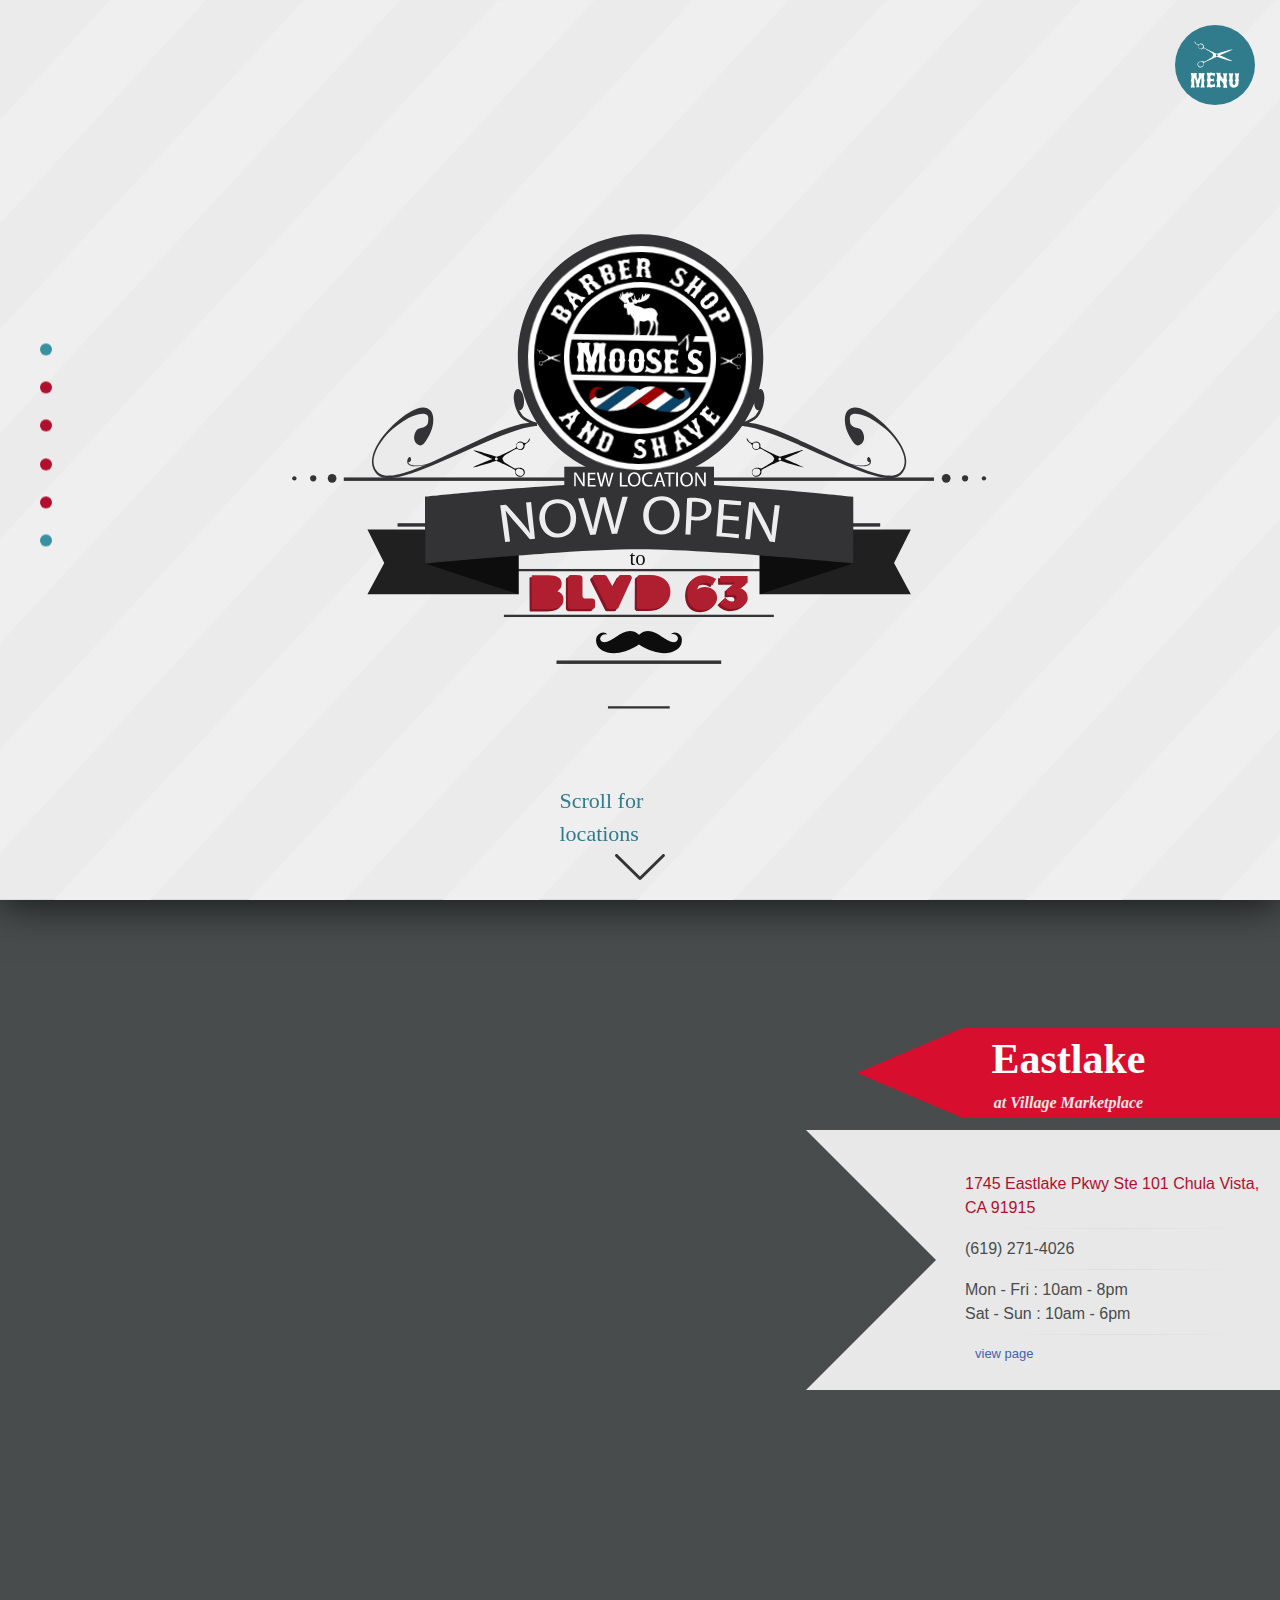
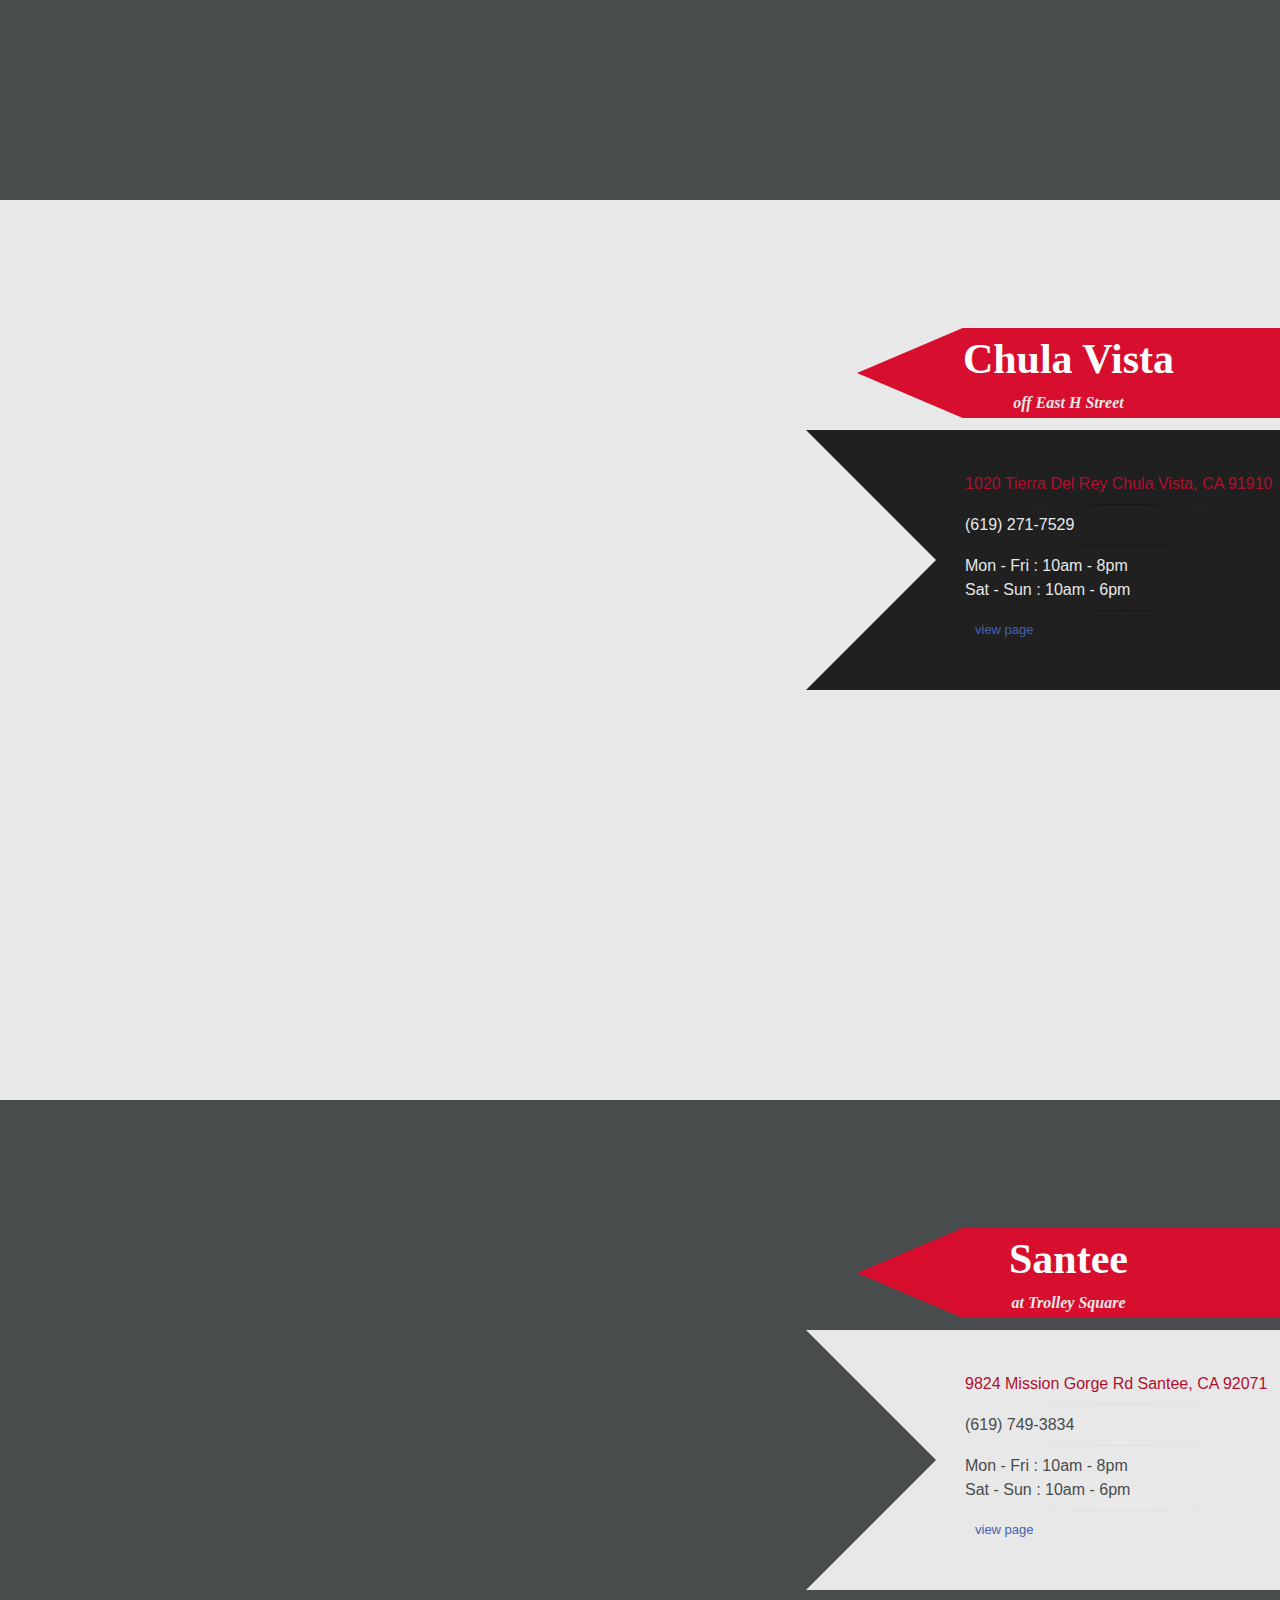
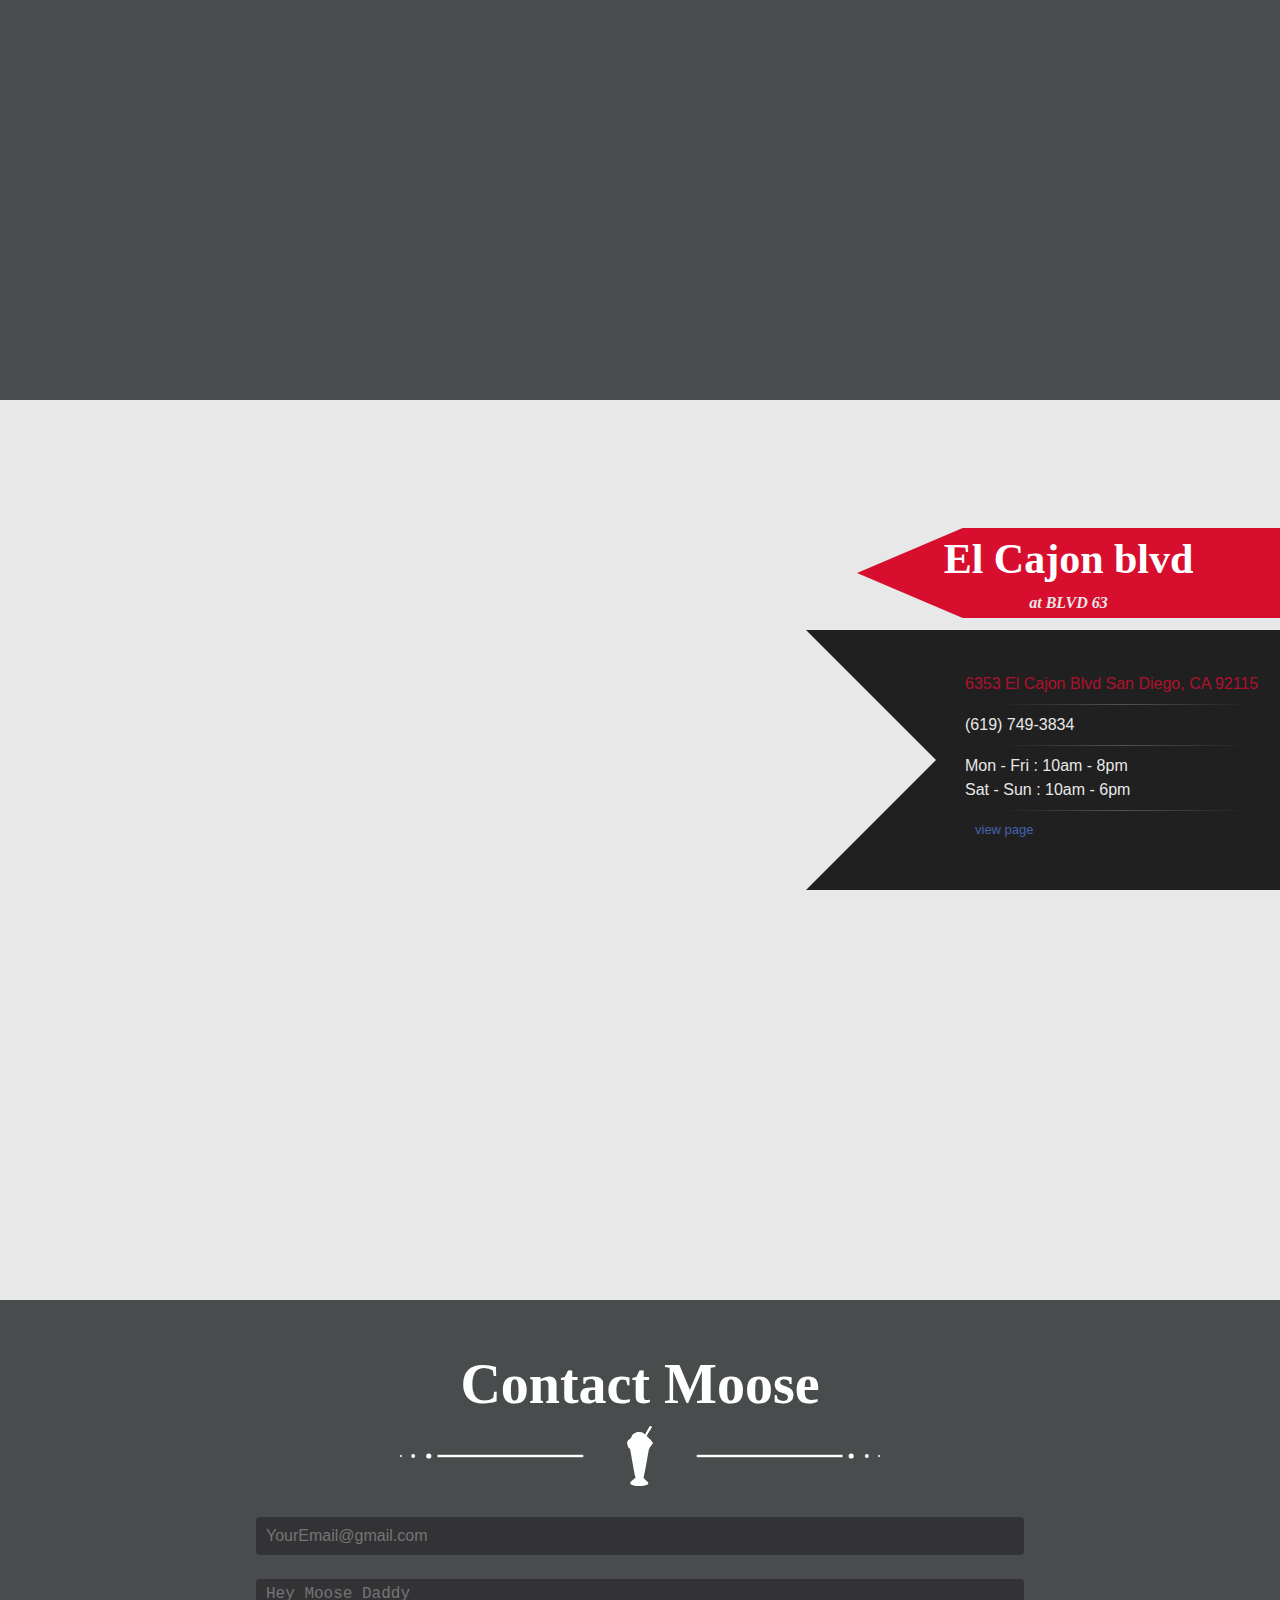
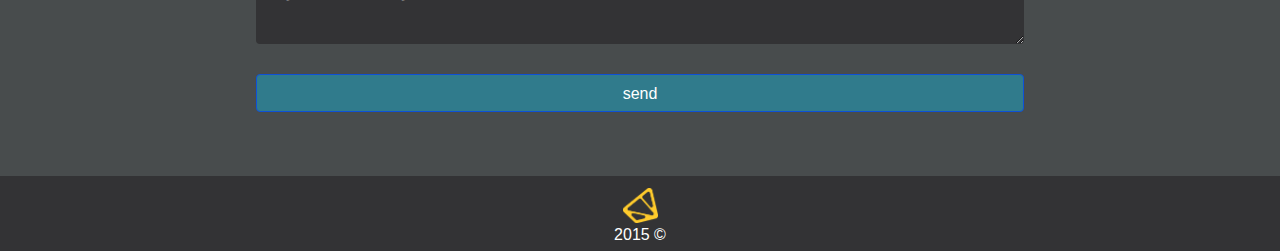
<file: index.html>
<!DOCTYPE html>

<html class="no-js" lang="en">
<head>
  <!-- title and meta -->
  <meta charset="utf-8">
  <meta content="width=device-width,initial-scale=1.0" name="viewport">
  <meta content="description" name="Moose's Barber Shop">

  <title>Moose's Barber Shop</title>
  <meta name="description" content="Moose's Barber Shop, it's not just a haircut it's a tradition">
  <link rel="icon" type="image/x-icon" href="img/favicon.png" />

  <!-- css -->
  <link rel="stylesheet" href="css/desktop.css" media="(min-width: 70em)">
  <link rel="stylesheet" href="css/base.css">
  <link rel="stylesheet" href="css/parallax.css">
  <link rel="stylesheet" href="css/custom.css">
  <link rel="stylesheet" href="css/skeleton.css">

  <!-- mod -->
  <link rel="stylesheet" href="mod/side-nav/css/style.css" media="(min-width: 70em)">
  <link rel="stylesheet" href="css/mobile.css" media="(max-width: 70em)">
  <link rel="stylesheet" href="css/tablet.css" media="(min-width: 51.25em)">
  <link href='http://fonts.googleapis.com/css?family=Lobster' rel='stylesheet' type='text/css'>

  <!-- js -->
  <script src="js/modernizr.js"></script>
</head>

<body>

 <!-- FACEBOOK API CALL -->
  <div id="fb-root"></div>
  <script>(function(d, s, id) {
    var js, fjs = d.getElementsByTagName(s)[0];
    if (d.getElementById(id)) return;
    js = d.createElement(s); js.id = id;
    js.src = "//connect.facebook.net/en_US/sdk.js#xfbml=1&version=v2.3";
    fjs.parentNode.insertBefore(js, fjs);
  }(document, 'script', 'facebook-jssdk'));
  </script>

      <!-- +++++++++++++  -->
      <!--    CLOUDS      -->
      <!-- +++++++++++++  -->
      <!-- <div id="clouds" style="z-index:0;">
        <div class="cloud x1"></div>
        <div class="cloud x2"></div>
        <div class="cloud x3"></div>
        <div class="cloud x4"></div>
        <div class="cloud x5"></div>
      </div> -->

      
      <!-- ++++++++++++++++  -->
      <!-- lANDING FRAME     -->
      <!-- ++++++++++++++++  -->
      <section class="lf-wrap nav-count" id="moose">

      <!-- landing frame card -->
        <div class="lf-card">
          <img src="img/lf/button-services-menu.svg" alt="moose's barber shop menu button" class="lf-button fade-load">
          <img src="img/lf/logo-moose.svg" alt="moose's barber shop logo" title="moose's barber shop logo" id="logo-moose" class="desktop">
          <img src="img/lf/logo-holder-alert.svg" alt="moose's barber shop logo holder" id="logo-holder" class="desktop">
          <img src="img/lf/mobile-moose-logo.svg" alt="moose's barber shop mobile logo" class="mobile" id="mobile-lf-img">
          <img src="img/lf/arrow-down.svg" alt="down arrow" class="fade-load" id='down-arrow'>
          <h4 class="scroll-txt fade-load desktop">Scroll for locations</h4>
          <h4 class="load-txt fade-load-out">Loading Awesomeness....</h4>
        </div>

      <!-- service frame card -->
        <div class="service-card fade-load">
          <div class="flipdiv">
            <img src="img/lf/arrow-down.svg" alt="down arrow" class="lf-down-arrow">
            <div class="service-wrap">

            <!-- DESKTOP -->
              <div class="desktop">
                <img src="img/service/mooses-service-menu.svg" alt="moose's barber shop services menu" class="full-width-img" style="width:100vw;">
                <img src="img/service/product-brands.png" alt="" class="full-width-img product-logos">
              </div>
              
              <!-- MOBILE SERVICES -->
              <div class="container mobile service-wrap-mobile service-accordian">
                <div class="row">
                <br><br>
                    <h1 style="color: white; text-align:center">Services</h1>
                    <img src="img/locations/bar-mustache.svg" alt="mustache" class="bar-mustache">
                    <h2 style="text-align:left">
                      The Moose Special 
                      <img src="img/service/icon-hair.svg" alt="icon hair" style="float:right">
                    </h2>
                    <p>Basic men's haircut.</p>
                </div>
                <div class="row service-light-bg">
                    <h2 style="text-align:left">
                      Lil' Moose 
                      <img src="img/service/icon-lilMoose.svg" alt="icon hair" style="float:right">
                    </h2>
                    <p>Basic haircut for boys 10 and under.</p>
                </div>
                <div class="row">
                    <h2 style="text-align:left">
                      The Moose Daddy
                      <img src="img/service/icon-hair.svg" alt="icon hair" style="float:right">
                    </h2>
                    <p>Men's haircut, shampoo, and hot towel treatment.</p>
                </div>
                <div class="row service-light-bg">
                    <h2 style="text-align:left">
                      The Shay Moose 
                      <img src="img/service/icon-full.svg" alt="icon full hair and beard" style="float:right">
                    </h2>
                    <p>Men's haircut, shampoo, hot towel treatment, and straight razor shave.</p>
                </div>
                <div class="row">
                    <h2 style="text-align:left">
                      Beard Trim
                      <img src="img/service/icon-beard.svg" alt="icon beard" style="float:right">
                    </h2>
                    <p>Basic beard trim</p>
                </div>
                <div class="row service-light-bg">
                    <h2 style="text-align:left">
                      The Spruce Moose 
                      <img src="img/service/icon-beard.svg" alt="icon beard" style="float:right">
                    </h2>
                    <p>Old fashioned straight razor shave.</p>
                </div>
              </div>

            </div> <!-- service-wrap -->
            <img src="img/lf/button-home.svg" alt="moose's barber shop button moose" class="service-button">
            <img src="img/lf/arrow-down-white.svg" alt="down arrow" class="lf-down-arrow">
            <h4 class="scroll-txt-white">Scroll for locations</h4>
          </div> <!-- flipdiv -->
        </div> <!-- fade-load -->
      </section>



<div class="fade-load">

  <!-- +++++++++++++  -->
  <!-- NAVIGATION     -->
  <!-- +++++++++++++  -->
  <nav id="cd-vertical-nav" class="fade-load">
      <ul>
        <li>
          <a href="#moose" data-number="1">
            <span class="cd-dot blue-dot"></span>
            <span class="cd-label">Moose</span>
          </a>
        </li>
        <li>
          <a href="#eastlake" data-number="2">
            <span class="cd-dot red-dot"></span>
            <span class="cd-label">Eastlake</span>
          </a>
        </li>
        <li>
          <a href="#chula-vista" data-number="3">
            <span class="cd-dot red-dot"></span>
            <span class="cd-label">Chula Vista</span>
          </a>
        </li>
        <li>
          <a href="#santee" data-number="4">
            <span class="cd-dot red-dot"></span>
            <span class="cd-label">Santee</span>
          </a>
        </li>
        <li>
          <a href="#sdsu" data-number="5">
            <span class="cd-dot red-dot blvd-radar"></span>
            <span class="cd-label">BLVD 63</span>
          </a>
        </li>
        <li>
          <a href="#contact" data-number="6">
            <span class="cd-dot blue-dot"></span>
            <span class="cd-label">Contact</span>
          </a>
        </li>
      </ul>
  </nav>

      <!-- +++++++++++++  -->
      <!-- EASTLAKE FRAME -->
      <!-- +++++++++++++  -->
      <section class="module parallax parallax-1 nav-count" id="eastlake">


          <div class="ribbon-title">
            <h2 class="text-center">Eastlake</h2>
            <p class="ribbon-location-sub">at Village Marketplace</p>
          </div>

          <div class="ribbon-info-light">
            <br><br>
            <p><a href="https://www.google.com/maps/place/1745+Eastlake+Pkwy+%23101,+Chula+Vista,+CA+91915/@32.6196943,-116.9611925,17z/data=!3m1!4b1!4m2!3m1!1s0x80d945be0672c463:0x3bdf22c888c383ca" target="_blank">1745 Eastlake Pkwy Ste 101 Chula Vista, CA 91915</a></p>
            <hr class="tapered-light">
            <p>(619) 271-4026</p>
            <hr class="tapered-light">
            <p>Mon - Fri : 10am - 8pm </p>
            <p>Sat - Sun : 10am - 6pm </p>
            <hr class="tapered-light">
            <div class="fb-like" data-href="https://www.facebook.com/moosesbarbershop" data-layout="button" data-action="like" data-show-faces="false" data-share="false"></div>
            <a href="https://www.facebook.com/moosesbarbershop" target="_blank" style="display:inline; margin-left:10px; color:#4561B0 !important; font-size: 13px;">view page</a>
          </div>


      </section>


      <!-- ++++++++++++++++  -->
      <!-- CHULA VISTA FRAME -->
      <!-- ++++++++++++++++  -->
      <section class="module parallax parallax-2 nav-count" id="chula-vista">

        <div class="ribbon-title">
            <h2 class="text-center">Chula Vista</h2>
            <p class="ribbon-location-sub">off East H Street</p>
          </div>

          <div class="ribbon-info-dark">
            <br><br>
            <p><a href="https://www.google.com/maps/place/1020+Tierra+Del+Rey,+Chula+Vista,+CA+91910/@32.6374085,-117.0199563,17z/data=!3m1!4b1!4m2!3m1!1s0x80d94fba03b2d1a1:0x6c16d26f7372f0d1" target="_blank">1020 Tierra Del Rey Chula Vista, CA 91910</a></p>
            <hr class="tapered-dark">
            <p>(619) 271-7529</p>
            <hr class="tapered-dark">
            <p>Mon - Fri : 10am - 8pm </p>
            <p>Sat - Sun : 10am - 6pm </p>
            <hr class="tapered-dark">
            <div class="fb-like" data-href="https://www.facebook.com/moosesbarbershop" data-layout="button" data-action="like" data-show-faces="false" data-share="false"></div>
            <a href="https://www.facebook.com/moosesbarbershop" target="_blank" style="display:inline; margin-left:10px; color:#4561B0 !important; font-size: 13px;">view page</a>
          </div>


      </section>

      <!-- ++++++++++++ -->
      <!-- SANTEE FRAME -->
      <!-- ++++++++++++ -->
      <section class="module parallax parallax-3 nav-count" id="santee">


          <div class="ribbon-title">
            <h2 class="text-center">Santee</h2>
            <p class="ribbon-location-sub">at Trolley Square</p>
          </div>

          <div class="ribbon-info-light">
            <br><br>
            <p><a href="https://www.google.com/maps/place/9824+Mission+Gorge+Rd,+Santee+Trolley+Square,+Santee,+CA+92071/@32.8405157,-116.9819276,17z/data=!3m1!4b1!4m2!3m1!1s0x80dbe2aa7b806d15:0x9ec6f80317fb503e" target="_blank">9824 Mission Gorge Rd Santee, CA 92071</a></p>
            <hr class="tapered-light">
            <p>(619) 749-3834</p>
            <hr class="tapered-light">
            <p>Mon - Fri : 10am - 8pm </p>
            <p>Sat - Sun : 10am - 6pm </p>
            <hr class="tapered-light">
            <div class="fb-like" data-href="https://www.facebook.com/moosesbarbershop" data-layout="button" data-action="like" data-show-faces="false" data-share="false"></div>
            <a href="https://www.facebook.com/moosesbarbershop" target="_blank" style="display:inline; margin-left:10px; color:#4561B0 !important; font-size: 13px;">view page</a>
          </div>


      </section>


      <!-- ++++++++++++ -->
      <!--  SDSU  FRAME -->
      <!-- ++++++++++++ -->
      <section class="module parallax parallax-4 nav-count" id="sdsu">


          <div class="ribbon-title">
            <h2 class="text-center">El Cajon blvd</h2>
            <p class="ribbon-location-sub">at BLVD 63</p>
          </div>

          <div class="ribbon-info-dark">
            <br><br>
            <p><a class="google-link" href="https://www.google.com/maps/place/6353+El+Cajon+Blvd,+The+College+Center+Shopping+Center,+San+Diego,+CA+92115/@32.7643687,-117.0614654,17z/data=!3m1!4b1!4m2!3m1!1s0x80d95693fbe4662b:0xf69ff1af101fadf6" target="_blank" style="color:#e8e8e8">6353 El Cajon Blvd San Diego, CA 92115</a></p>
            <hr class="tapered-light">
            <p>(619) 749-3834</p>
            <hr class="tapered-light">
            <p>Mon - Fri : 10am - 8pm </p>
            <p>Sat - Sun : 10am - 6pm </p>
            <hr class="tapered-light">
            <div class="fb-like" data-href="https://www.facebook.com/moosesbarbershop" data-layout="button" data-action="like" data-show-faces="false" data-share="false"></div>
            <a href="https://www.facebook.com/moosesbarbershop" target="_blank" style="display:inline; margin-left:10px; color:#4561B0 !important; font-size: 13px;">view page</a>
          </div>


      </section>




      <!-- +++++++++++++ -->
      <!-- MOBILE FRAMES -->
      <!-- +++++++++++++ -->

      <!-- eastlake -->
      <section class="module content mobile-service" id="black-info-wrap" style="padding:0;">
        <div class="container">
          <h1 class="text-center">Eastlake</h1>
          <p class="ribbon-location-sub">at Village Marketplace</p>
          <img src="img/locations/bar-mustacheBlack.svg" alt="" class="bar-mustache">
            <br>
            <p><a class="google-link" href="https://www.google.com/maps/place/1745+Eastlake+Pkwy+%23101,+Chula+Vista,+CA+91915/@32.6196943,-116.9611925,17z/data=!3m1!4b1!4m2!3m1!1s0x80d945be0672c463:0x3bdf22c888c383ca" style="color:#e8e8e8" target="_blank">1745 Eastlake Pkwy Ste 101 Chula Vista, CA 91915</a></p>
          <hr class="tapered-dark">
            <p>(619) 271-4026</p>
          <hr class="tapered-dark">
            <p>Mon - Fri : 10am - 8pm </p>
            <p>Sat - Sun : 10am - 6pm </p>
          <hr class="tapered-dark">
            <div class="fb-like" data-href="https://www.facebook.com/moosesbarbershop" data-layout="button" data-action="like" data-show-faces="false" data-share="false"></div>
            <a href="https://www.facebook.com/moosesbarbershop" target="_blank" style="display:inline; margin-left:10px; color:#4561B0 !important; font-size: 13px;">view page</a>
            <br><br>
        </div>
      </section>
      <svg id="bigTriangleColor" xmlns="http://www.w3.org/2000/svg" version="1.1" width="100%" height="50" viewBox="0 0 100 102" preserveAspectRatio="none" style="background-color:#E8E8E8;">
        <path d="M0 0 L50 45 L100 0 Z" style="fill: #202021; stroke: #202021;"/>
      </svg>
      
      <!-- chula vista -->
      <section class="module content mobile-service" id="white-info-wrap" style="padding:0;">
        <div class="container">
          <h1 class="text-center">Chula Vista</h1>
          <p class="ribbon-location-sub">off East H Street</p>
          <img src="img/locations/bar-mustache.svg" alt="" class="bar-mustache">
          <br>
            <p><a class="google-link" href="https://www.google.com/maps/place/1020+Tierra+Del+Rey,+Chula+Vista,+CA+91910/@32.6374085,-117.0199563,17z/data=!3m1!4b1!4m2!3m1!1s0x80d94fba03b2d1a1:0x6c16d26f7372f0d1" target="_blank" style="color:#e8e8e8">1020 Tierra Del Rey Chula Vista, CA 91910</a></p>
          <hr class="tapered-light">
            <p>(619) 271-7529</p>
          <hr class="tapered-light">
            <p>Mon - Fri : 10am - 8pm </p>
            <p>Sat - Sun : 10am - 6pm </p>
          <hr class="tapered-light">
            <div class="fb-like" data-href="https://www.facebook.com/moosesbarbershop" data-layout="button" data-action="like" data-show-faces="false" data-share="false"></div>
            <a href="https://www.facebook.com/moosesbarbershop" target="_blank" style="display:inline; margin-left:10px; color:#4561B0 !important; font-size: 13px;">view page</a>
            <br><br>
        </div>
      </section>
      <svg id="bigTriangleColor" xmlns="http://www.w3.org/2000/svg" version="1.1" width="100%" height="50" viewBox="0 0 100 102" preserveAspectRatio="none" style="background-color:#202021;">
        <path d="M0 0 L50 45 L100 0 Z" style="fill: #e8e8e8; stroke: #e8e8e8;"/>
      </svg>
      
      <!-- santee -->
      <section class="module content mobile-service" id="black-info-wrap" style="padding:0;">
        <div class="container">
          <h1 class="text-center">Santee</h1>
          <p class="ribbon-location-sub">at Trolley Square</p>
          <img src="img/locations/bar-mustacheBlack.svg" alt="" class="bar-mustache">
          <br>
            <p><a class="google-link" href="https://www.google.com/maps/place/9824+Mission+Gorge+Rd,+Santee+Trolley+Square,+Santee,+CA+92071/@32.8405157,-116.9819276,17z/data=!3m1!4b1!4m2!3m1!1s0x80dbe2aa7b806d15:0x9ec6f80317fb503e" target="_blank" style="color:#e8e8e8">9824 Mission Gorge Rd Santee, CA 92071</a></p>
          <hr class="tapered-dark">
            <p>(619) 749-3834</p>
          <hr class="tapered-dark">
            <p>Mon - Fri : 10am - 8pm </p>
            <p>Sat - Sun : 10am - 6pm </p>
          <hr class="tapered-dark">
            <div class="fb-like" data-href="https://www.facebook.com/moosesbarbershop" data-layout="button" data-action="like" data-show-faces="false" data-share="false"></div>
            <a href="https://www.facebook.com/moosesbarbershop" target="_blank" style="display:inline; margin-left:10px; color:#4561B0 !important; font-size: 13px;">view page</a>
            <br><br>
        </div>
      </section>
      <svg id="bigTriangleColor" xmlns="http://www.w3.org/2000/svg" version="1.1" width="100%" height="50" viewBox="0 0 100 102" preserveAspectRatio="none" style="background-color:#e8e8e8;">
        <path d="M0 0 L50 45 L100 0 Z" style="fill: #202021; stroke: #202021;"/>
      </svg>

      <!-- SDSU -->
      <section class="module content mobile-service" id="white-info-wrap" style="padding:0;">
        <div class="container">
          <h1 class="text-center">El Cajon Blvd</h1>
          <p class="ribbon-location-sub">at BLVD 63</p>
          <img src="img/locations/bar-mustache.svg" alt="" class="bar-mustache">
            <br>
              <p><a class="google-link" href="https://www.google.com/maps/place/6353+El+Cajon+Blvd,+The+College+Center+Shopping+Center,+San+Diego,+CA+92115/@32.7643687,-117.0614654,17z/data=!3m1!4b1!4m2!3m1!1s0x80d95693fbe4662b:0xf69ff1af101fadf6" target="_blank" style="color:#e8e8e8">6353 El Cajon Blvd San Diego, CA 92115</a></p>
            <hr class="tapered-dark">
              <p>(619) 487-0938</p>
            <hr class="tapered-dark">
              <p>Mon - Fri : 10am - 8pm </p>
              <p>Sat - Sun : 10am - 6pm </p>
            <hr class="tapered-light">
            <div class="fb-like" data-href="https://www.facebook.com/moosesbarbershop" data-layout="button" data-action="like" data-show-faces="false" data-share="false"></div>
            <a href="https://www.facebook.com/moosesbarbershop" target="_blank" style="display:inline; margin-left:10px; color:#4561B0 !important; font-size: 13px;">view page</a>
            <br>
            <br>
        </div>
      </section>
      <svg id="bigTriangleColor" xmlns="http://www.w3.org/2000/svg" version="1.1" width="100%" height="50" viewBox="0 0 100 102" preserveAspectRatio="none" style="background-color:#484c4d;">
        <path d="M0 0 L50 45 L100 0 Z" style="fill: #e8e8e8; stroke: #e8e8e8;"/>
      </svg>
      

      <!-- ++++++++++++++ -->
      <!-- CONTACT FRAMES -->
      <!-- ++++++++++++++ -->
      <section class="module content" id="contact-wrap" style="padding:0;">
        <div class="container">
          <br><br>
          <h1 class="text-center">Contact Moose</h1>
          <img src="img/locations/bar-creamSoda.svg" alt="" class="bar-mustache">
          <br>
          <div class="container">
            <form novalidate action="http://www.moosesbarbershop.com/email.php" method="POST">

              <div class="row">
                <div class="tweleve columns">
                  <span class="error-mail" aria-live="polite"></span>
                  <input class="u-full-width" type="email" name="email" required placeholder="YourEmail@gmail.com" id="email-input">
                </div>
              </div>

              <textarea class="u-full-width textarea" name="textarea" placeholder="Hey Moose Daddy" id="exampleMessage"></textarea>

              <div class="row">
                <div class="tweleve columns">
                  <input class="button-primary" type="submit" value="send"> 
                </div>
              </div>

            </form>
          </div>
        </div>
      </section>

      <section class="tangent-signature">
        <div style="text-align:center;padding-top: 12px;">
          <!-- <p style="display: inline;">designa</p> -->
          <a href="http://designatangent.com/">
            <img src="img/logo-tangent.png" alt="tangent logo" title="tangent logo" width="35px" style="display: inline;vertical-align: middle;">
          </a>
          <!-- <p style="display: inline;">.com</p> -->
          <br>
          <p style="display: inline;">2015 ©</p>
        </div>
      </section>

  
</div><!-- /#wrapper -->

<!-- libs -->
<script src="https://ajax.googleapis.com/ajax/libs/jquery/1.11.2/jquery.min.js"></script>
<script src="js/velocity.js"></script>
<script src="js/globals.js"></script>
<script src="js/anim.js"></script>
<script src="js/glue.js"></script>
<!-- <script src="js/waypoints.min.js"></script> -->
<script src="mod/side-nav/js/main.js"></script>

<script>

  // GOOGLE ANALYTICS API CALL
  (function(i,s,o,g,r,a,m){i['GoogleAnalyticsObject']=r;i[r]=i[r]||function(){
  (i[r].q=i[r].q||[]).push(arguments)},i[r].l=1*new Date();a=s.createElement(o),
  m=s.getElementsByTagName(o)[0];a.async=1;a.src=g;m.parentNode.insertBefore(a,m)
  })(window,document,'script','//www.google-analytics.com/analytics.js','ga');

  ga('create', 'UA-60715449-1', 'auto');
  ga('send', 'pageview');


//FORM VALIDATION
//https://developer.mozilla.org/en-US/docs/Web/Guide/HTML/Forms/Data_form_validation
var form    = document.getElementsByTagName('form')[0];
var email   = document.getElementById('email-input');
var error   = document.querySelector('.error-mail');

email.addEventListener("keyup", function (event) {
  if (email.validity.valid) {
    error.innerHTML = " "; 
    error.className = "error-mail"; 
  }
}, false);


form.addEventListener("submit", function (event) {
  if (!email.validity.valid) {
    error.innerHTML = "Don't worry we don't send junk mail! Remember the @ sign.";
    error.className = "error-mail active";
    event.preventDefault();
  }
}, false);

</script>

</body>
</html>
</file>
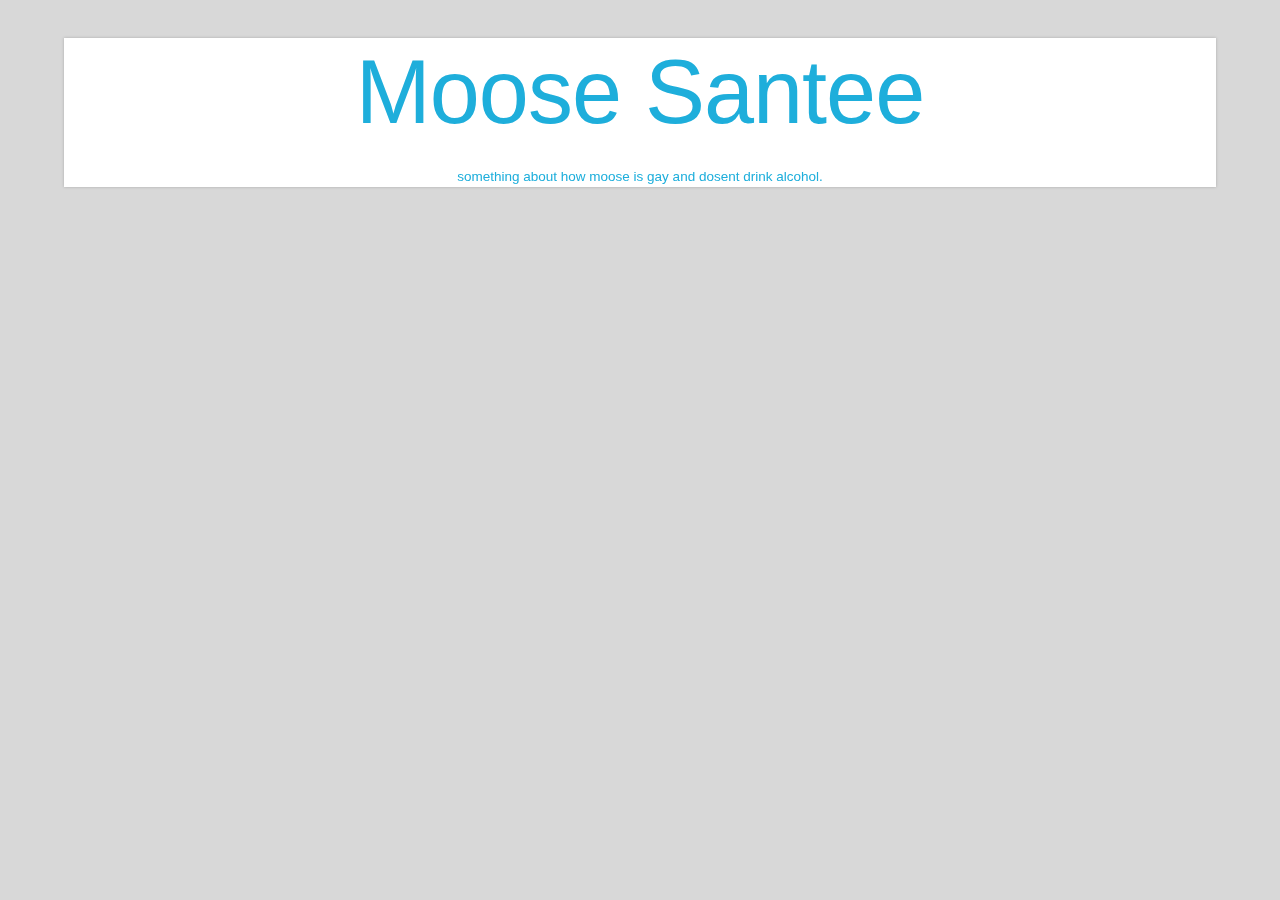
<file: mock ups/location cards/index.html>
<!doctype html>
<html lang="en" class="no-js">
<head>
	<meta charset="UTF-8">
	<meta name="viewport" content="width=device-width, initial-scale=1">

	<link href='http://fonts.googleapis.com/css?family=Roboto:300,400,700' rel='stylesheet' type='text/css'>

	<link rel="stylesheet" href="css/reset.css"> <!-- CSS reset -->
	<link rel="stylesheet" href="css/style.css"> <!-- Resource style -->
	<link rel="stylesheet" href="css/normalize.css">
	<link rel="stylesheet" href="css/skeleton.css">
	<link rel="stylesheet" href="css/custom.css">
	<script src="js/modernizr.js"></script> <!-- Modernizr -->
  	
	<title>3D Items Quick View</title>
</head>
<body>
	<ul id="cd-gallery-items" class="cd-container no-list-style">
		<li>
			<ul class="cd-item-wrapper no-list-style">
				<li class="cd-item-front" style="background-color:rgba(255,255,255,0.94); width:100%;height:100%"><a href="#0">
					<h1 style="font-size:90px; background-color:rgba(255,255,255,0.94); text-align:center;">Moose Santee</h1>
					<p style=" text-align:center;">something about how moose is gay and dosent drink alcohol.</p>
				</a></li>
				<li class="cd-item-middle" style="background-color:rgba(255,255,255,0.94); width:100%;height:100%"><a href="#0">
					<h1 style="font-size:90px; background-color:rgba(255,255,255,0.94); text-align:center;">Moose Santee</h1>
					<p style=" text-align:center;">something about how moose is gay and dosent drink alcohol.</p>
				</a></li>
				<li class="cd-item-back" style="background-color:rgba(255,255,255,0.94); width:100%;height:100%"><a href="#0">
					<h1 style="font-size:90px; background-color:rgba(255,255,255,0.94); text-align:center;">Moose Santee</h1>
					<p style=" text-align:center;">something about how moose is gay and dosent drink alcohol.</p>
				</a></li>
				<li class="cd-item-out" style="background-color:rgba(255,255,255,0.94); width:100%;height:100%"><a href="#0">
					<h1 style="font-size:90px; background-color:rgba(255,255,255,0.94); text-align:center;">Moose Santee</h1>
					<p style=" text-align:center;">something about how moose is gay and dosent drink alcohol.</p>
				</a></li>
				<!-- <li class="cd-item-out">...</li> -->
			</ul> <!-- cd-item-wrapper -->

			<!-- <div class="cd-item-info">
				<b><a href="#0">Product Name</a></b>
				<em>$9.99</em>
			</div> -->

			<nav>
				<ul class="cd-item-navigation no-list-style">
					<li><a class="cd-img-replace" href="#0">Prev</a></li>
					<li><a class="cd-img-replace" href="#0">Next</a></li>
				</ul>
			</nav>

			<a class="cd-3d-trigger cd-img-replace" href="#0">Open</a>
		</li>
	</ul> <!-- cd-gallery-items -->

<script src="js/jquery-2.1.1.js"></script>
<script src="js/main.js"></script> <!-- Resource jQuery -->

</body>
</html>
</file>
<file: css/desktop.css>
/* ============================================================
  LANDING FRAME
============================================================ */

#logo-moose{
  position: absolute;
  z-index: 3;
  width: 450px;
  margin: auto;
  left: 0;
  right: 0;
  top: 0;
  bottom: 0;
}

#logo-holder{
  position: absolute;
  width: 700px;
  margin-left: auto;
  margin-right: auto;
  left: 0;
  right: 0;
  display: none;
}

.mobile-service{
  display: none;
}

.full-width-img{
  width: 100vw;
}

.product-logos{
  position:absolute;
  top:0;
  left:0;
  backface-visability:hidden;
}

/* ============================================================
  LOCATIONS FRAME
============================================================ */

.ribbon-title{
  position: absolute;
  z-index: 1;
  width: 423px;
  height: 90px;
  background-color: #D80E2F;
  color: white;
  right: 0;
  margin-top: 10vw;
  -webkit-clip-path: polygon(25% 0%, 100% 0, 100% 100%, 25% 100%, 0% 50%);
  clip-path: polygon(25% 0%, 100% 0, 100% 100%, 25% 100%, 0% 50%);
  /*border: 1px dashed #fff;*/

}

.ribbon-title-light p{
  text-align: center;
  margin-top: -10px;
}

.ribbon-title-dark p{
  text-align: center;
  margin-top: -10px;
}

/*.ribbon-title:before {
    content: "";
    width: 3em;
     bottom: -.5em; 
    position: absolute;
    display: block;
    border: 45px solid #b0102d;
     box-shadow: 0px 1px 0px rgba(0,0,0,0.4); 
    z-index: -2;
    left: -3.55em;
    border-right-width: -0.25em;
    border-left-color: transparent;
  }*/

  /*.ribbon-title:before{
    content: "";
    display: block;
    width: 0; 
  height: 0; 
  border-top: 45px solid transparent;
  border-bottom: 45px solid transparent; 
  border-right:45px solid blue;
  left: -3.55em;
  }
*/
  .arrow-left {
  width: 0; 
  height: 0; 
  border-top: 10px solid transparent;
  border-bottom: 10px solid transparent; 
  
  border-right:10px solid blue; 
}

.ribbon-info-light{
  position: absolute;
  z-index: 1;
  width: 315px;
  height: 260px;
  background-color: #E8E8E8;
  color: white;
  right: 0;
  margin-top: 18vw;
}

.ribbon-info-light p{
  font-family: 'Droid Sans', sans-serif;
  font-weight: normal;
  font-style: normal;
  color: #484C4D !important;
}

.ribbon-info-light:before {
    content: "";
    width: 3em;
    /* bottom: -.5em; */
    position: absolute;
    display: block;
    border: 130px solid #E8E8E8;
    /* box-shadow: 0px 1px 0px rgba(0,0,0,0.4); */
    z-index: -2;
    left: -11.35em;
    border-right-width: -0.25em;
    border-left-color: transparent;
  }


  .ribbon-info-dark{
  position: absolute;
  z-index: 1;
  width: 315px;
  height: 260px;
  background-color: #202021;
  color: white;
  right: 0;
  margin-top: 18vw;
}

.ribbon-info-dark p{
  font-family: 'Droid Sans', sans-serif;
  font-weight: normal;
  font-style: normal;
  color: #e8e8e8 !important;
}

.ribbon-info-dark:before {
    content: "";
    width: 3em;
    /* bottom: -.5em; */
    position: absolute;
    display: block;
    border: 130px solid #202021;
    /* box-shadow: 0px 1px 0px rgba(0,0,0,0.4); */
    z-index: -2;
    left: -11.35em;
    border-right-width: -0.25em;
    border-left-color: transparent;
  }

/* Big Triangle */
svg#bigTriangleColor {
  pointer-events: none;
  /*margin-bottom: -6px;*/
  display: none;
}

#bigTriangleColor path {
  stroke-width: 2;
}


/* ============================================================
  CLOUDS
============================================================ */
#clouds{
  position: fixed;
  top: 30px;
  z-index: 0;
}

/*Time to finalise the cloud shape*/
.cloud {
  width: 200px; height: 60px;
  background: #fff;
  z-index: 0;
  border-radius: 200px;
  -moz-border-radius: 200px;
  -webkit-border-radius: 200px;
  position: relative; 
}

.cloud:before, .cloud:after {
  content: '';
  position: absolute; 
  background: #fff;
  width: 100px; height: 80px;
  position: absolute; top: -15px; left: 10px;
  
  border-radius: 100px;
  -moz-border-radius: 100px;
  -webkit-border-radius: 100px;
  
  -webkit-transform: rotate(30deg);
  transform: rotate(30deg);
  -moz-transform: rotate(30deg);
}

.cloud:after {
  width: 120px; height: 120px;
  top: -55px; left: auto; right: 15px;
}

/*Time to animate*/
.x1 {
  -webkit-animation: moveclouds 15s linear infinite;
  -moz-animation: moveclouds 15s linear infinite;
  -o-animation: moveclouds 15s linear infinite;
}

/*variable speed, opacity, and position of clouds for realistic effect*/
.x2 {
  left: 200px;
  
  -webkit-transform: scale(0.6);
  -moz-transform: scale(0.6);
  transform: scale(0.6);
  opacity: 0.6; /*opacity proportional to the size*/
  
  /*Speed will also be proportional to the size and opacity*/
  /*More the speed. Less the time in 's' = seconds*/
  -webkit-animation: moveclouds 25s linear infinite;
  -moz-animation: moveclouds 25s linear infinite;
  -o-animation: moveclouds 25s linear infinite;
}

.x3 {
  left: -250px; top: -200px;
  
  -webkit-transform: scale(0.8);
  -moz-transform: scale(0.8);
  transform: scale(0.8);
  opacity: 0.8; /*opacity proportional to the size*/
  
  -webkit-animation: moveclouds 20s linear infinite;
  -moz-animation: moveclouds 20s linear infinite;
  -o-animation: moveclouds 20s linear infinite;
}

.x4 {
  left: 470px; top: -250px;
  
  -webkit-transform: scale(0.75);
  -moz-transform: scale(0.75);
  transform: scale(0.75);
  opacity: 0.75; /*opacity proportional to the size*/
  
  -webkit-animation: moveclouds 18s linear infinite;
  -moz-animation: moveclouds 18s linear infinite;
  -o-animation: moveclouds 18s linear infinite;
}

.x5 {
  left: -150px; top: -150px;
  
  -webkit-transform: scale(0.8);
  -moz-transform: scale(0.8);
  transform: scale(0.8);
  opacity: 0.8; /*opacity proportional to the size*/
  
  -webkit-animation: moveclouds 20s linear infinite;
  -moz-animation: moveclouds 20s linear infinite;
  -o-animation: moveclouds 20s linear infinite;
}

@-webkit-keyframes moveclouds {
  0% {margin-left: 1000px;}
  100% {margin-left: -1000px;}
}
@-moz-keyframes moveclouds {
  0% {margin-left: 1000px;}
  100% {margin-left: -1000px;}
}
@-o-keyframes moveclouds {
  0% {margin-left: 1000px;}
  100% {margin-left: -1000px;}
}
</file>
<file: css/parallax.css>
/* ============================================================
  SECTIONS
============================================================ */
section.module:last-child {
  margin-bottom: 0;
}



section.module p {
  /*margin-bottom: 10px;*/
  /*font-size: 16px;*/
  /*font-weight: 300;*/
  color: #e8e8e8;
}
section.module p:last-child {
  margin-bottom: 0;
}
section.module.content {
  padding: 40px 0;
  position: relative;
  z-index: 3;
  background-color: #4d97b2;
}
section.module.parallax {
  height: 100vh;
  background-position: 50% 50%;
  background-repeat: no-repeat;
  background-attachment: fixed;
  -webkit-background-size: cover;
  -moz-background-size: cover;
  -o-background-size: cover;
  background-size: cover;
}
section.module.parallax h1 {
  color: rgba(255, 255, 255, 0.8);
  font-size: 48px;
  line-height: 600px;
  font-weight: 700;
  text-align: center;
  text-transform: uppercase;
  text-shadow: 0 0 10px rgba(0, 0, 0, 0.2);
}
section.module.parallax-1 {
  background-image: url("../img/locations/barbershop-eastlake.svg");
  background-color: #484c4d;
}
section.module.parallax-2 {
  background-image: url("../img/locations/barbershop-chula-vista.svg");
  background-color: #e8e8e8;
}
section.module.parallax-3 {
  background-image: url("../img/locations/barbershop-santee.svg");
  background-color: #484c4d;
}
section.module.parallax-4 {
  background-image: url("../img/locations/barbershop-state.svg");
  background-color: #e8e8e8;
}

@media all and (min-width: 960px) {
  section.module.parallax h1 {
    font-size: 160px;
  }
}
</file>
<file: css/custom.css>
h1 {
  margin-bottom: 0px;
  font-family: 'optima', serif;
  /*text-shadow: -3px 2px #59473c;*/
  font-size: 56px;
  font-weight: bold;
}

 h2 {
  /*margin-top: 40px;*/
  font-family: 'optima', serif;
  /*text-shadow: -3px 2px #59473c;*/
  font-size: 42px;
  color: #fff;
  font-weight: bold;
}

 h3 {
  /*margin-top: 40px;*/
  font-family: 'optima', serif;
  /*text-shadow: -3px 2px #59473c;*/
  font-size: 28px;
  margin-top: 15px;
  color: white;

}

 h4 {
  /*margin-top: 40px;*/
  font-family: 'optima', serif;
  /*text-shadow: -3px 2px #59473c;*/
  font-size: 22px;
  margin-top: 15px;
  color: white;

}

p{
  /*font-family: Georgia;*/
  font-family: 'Droid Sans', sans-serif;
  /*font-style: italic;
  font-weight: bold;*/
  color: white;
  font-size: 16px;
}
.fade-load{
  opacity: 0;
}

.mobile{
  display: none;
}

.nav-counter{
  min-height: 100%;
  position: relative;
}

.text-center{
  text-align: center;
}
/* ============================================================
  LANDING FRAME
============================================================ */

.lf-wrap{
  height: 100vh;
  width: 100vw;
  /*overflow: hidden;*/
  position: relative;
  z-index: 2;
  background-image: url("../img/lf/landing-frame-bg.svg");
  background-repeat:no-repeat;
  background-size: cover;
  -webkit-perspective: 2500px;
  -moz-perspective: 2500px;
  -o-perspective: 2500px;
  perspective: 2500px;
  -webkit-box-shadow: 0px 4px 39px 0px rgba(0,0,0,0.75);
  -moz-box-shadow: 0px 4px 39px 0px rgba(0,0,0,0.75);
  box-shadow: 0px 4px 39px 0px rgba(0,0,0,0.75);

}

.lf-card img{
  -webkit-backface-visibility: hidden; /* Chrome, Safari, Opera */
  backface-visibility: hidden; /* Chrome, Safari, Opera */

}

.lf-card{
  width: 100%;
  height: 100%;
  z-index: 2;
  background-image: url("../img/lf/bg-pattern.svg");
  background-repeat:no-repeat;
  background-size: cover;
  position: absolute;
  -webkit-backface-visibility: hidden;
         -moz-backface-visibility: hidden;
           -o-backface-visibility: hidden;
              backface-visibility: hidden;
  -webkit-transform-style: preserve-3d;
     -moz-transform-style: preserve-3d;
       -o-transform-style: preserve-3d;
          transform-style: preserve-3d;
}



.lf-button{
  position: absolute;
  top: 25px;
  right: 25px;
  height: 80px;
  width: 80px;
  cursor: pointer;
  z-index: 3;
  transition: all ease-in-out .3s;
  -webkit-transition: all ease-in-out .3s;
  -moz-transition: all ease-in-out .3s;
  -o-transition: all ease-in-out .3s;
}


.lf-button:hover{
  transform: scale(1.2);
  -webkit-transform: scale(1.2);
  -moz-transform: scale(1.2);
  -o-transform: scale(1.2);
}

.service-button{
  position: absolute;
  cursor: pointer;
  top: 25px;
  right: 25px;
  height: 80px;
  width: 80px;
  z-index: 2;
  transition: all ease-in-out .3s;
  -webkit-transition: all ease-in-out .3s;
  -moz-transition: all ease-in-out .3s;
  -o-transition: all ease-in-out .3s;
}

.service-button:hover{
  transform: scale(1.2);
  -webkit-transform: scale(1.2);
  -moz-transform: scale(1.2);
  -o-transform: scale(1.2);
}

@-webkit-keyframes pulsate {
    0% {-webkit-transform: scale(0.1, 0.1); opacity: 0.0;}
    50% {opacity: 1.0;}
    100% {-webkit-transform: scale(1.2, 1.2); opacity: 0.0;}
}

.lf-down-arrow {
    -webkit-animation: pulsate 2s ease-out;
    -webkit-animation-iteration-count: infinite; 
    opacity: 0.0
    backface-visibility: hidden;
    -webkit-backface-visibility: hidden; /* Chrome, Safari, Opera */

}
@-webkit-keyframes pulsate {
    0% {-webkit-transform: scale(0.1, 0.1); opacity: 0.0;}
    50% {opacity: 1.0;}
    100% {-webkit-transform: scale(1.5, 1.5); opacity: 0.0;}
}

.facebook-btn{
  width: 25px;
  vertical-align: middle;
  display: inline-block;
  margin-left: 20px;
  margin-bottom: 6px; 
  transition: all ease-in-out .3s;
  -webkit-transition: all ease-in-out .3s;
  -moz-transition: all ease-in-out .3s;
  -o-transition: all ease-in-out .3s;
}

.facebook-btn:hover{
  transform: scale(1.2);
  -webkit-transform: scale(1.2);
  -moz-transform: scale(1.2);
  -o-transform: scale(1.2);
}

.load-txt{
  position: absolute;
  width: 230px;
  left: 0;
  right: 0;
  margin: 0 auto;
  bottom: 50px;
  text-shadow: none;
  color: #b0102d;
  -webkit-backface-visibility: hidden;
    backface-visibility: hidden;
}

.blvd-radar{
  -webkit-animation: pulsate 1s ease-out;
    -webkit-animation-iteration-count: 5; 
}

/* ============================================================
  SERVICE FRAME
============================================================ */

.service-card .flipdiv{
  -webkit-transform: rotateX(180deg);
   -moz-transform: rotateX(180deg);
   -o-transform: rotateX(180deg);
   transform: rotateX(180deg);
   background: #307b8c;
   height: 100vh;
   width: 100vw;
}

.decal-frame{
  border: 1px solid white;
}

.service-card #familyowned{
  position: absolute;
  margin-left: auto;
  margin-right: auto;
  left: 0;
  right: 0;
  bottom: 80vh;
  height: 16vh;
  width: 100%;
}

.service-card .service-wrap{
  /*position: absolute;*/
  /*margin-left: auto;
  margin-right: auto;
  left: 0;
  right: 0;
  bottom: 0vh;
  height: 100vh;
   background: url('../img/service/frame-full.svg') no-repeat center center fixed; 
  -webkit-background-size: cover;
  -moz-background-size: cover;
  -o-background-size: cover;
  background-size: cover;*/
}

.service-card .service-wrap h3 {
  text-align: left;
}


.service-card .service-wrap .row div img{
  margin-top: 15px;
}

.service-icon-fix{
  margin-left: -20px !important;
}

.ribbon-location-sub{
  font-family: Georgia !important;
  font-style: italic !important;
  font-weight: bold !important;
  text-align: center !important;
}


.service-wrap .row{
  /*padding-left: 20px;*/
  /*padding-right: 20px;*/
  padding-top: 20px;
}

.vert-align{
  position: relative;
  top: 50%;
  -webkit-transform: translateY(-50%);
  -ms-transform: translateY(-50%);
  transform: translateY(-50%);
}

.bar-mustache{
  width: 50%;
  margin-left: auto;
  margin-right: auto;
  display: block;
  margin-bottom: 10px;
}

.lf-down-arrow{
  position: absolute;
  width: 50px;
  left: 0;
  right: 0;
  margin: 0 auto;
  bottom: 20px;
  cursor: pointer;
  -webkit-transition: all ease-in-out .3s;
  -moz-transition: all ease-in-out .3s;
  -o-transition: all ease-in-out .3s;
  transition: all ease-in-out .3s;
}

.lf-down-arrow:hover{
  -webkit-transform:scale(1.5);
  -moz-transform:scale(1.5);
  -o-transform:scale(1.5);
  transform:scale(1.5);
}

.scroll-txt{
  position: absolute;
  width: 161px;
  left: 0;
  right: 0;
  margin: 0 auto;
  bottom: 50px;
  text-shadow: none;
  color: #307b8c;
  -webkit-backface-visibility: hidden;
    backface-visibility: hidden;
}

.scroll-txt-white{
  position: absolute;
  width: 161px;
  left: 0;
  right: 0;
  margin: 0 auto;
  bottom: 50px;
  text-shadow: none;
  color: #fff;
  -webkit-backface-visibility: hidden;
    backface-visibility: hidden;
}

.margin-neg-fix{
  margin-top: -20px;
}
/* ============================================================
  LOCATIONS
============================================================ */

hr.tapered-dark {
    border: 0;
    height: 1px;
    background-image: -webkit-linear-gradient(left, rgba(0,0,0,0), rgba(0,0,0,0.3), rgba(0,0,0,0));
    background-image:    -moz-linear-gradient(left, rgba(0,0,0,0), rgba(0,0,0,0.3), rgba(0,0,0,0));
    background-image:     -ms-linear-gradient(left, rgba(0,0,0,0), rgba(0,0,0,0.3), rgba(0,0,0,0));
    background-image:      -o-linear-gradient(left, rgba(0,0,0,0), rgba(0,0,0,0.3), rgba(0,0,0,0));
}

hr.tapered-light {
    border: 0;
    height: 1px;
    background-image: -webkit-linear-gradient(left, rgba(199,199,199,0), rgba(199,199,199,0.3), rgba(199,199,199,0));
    background-image:    -moz-linear-gradient(left, rgba(199,199,199,0), rgba(199,199,199,0.3), rgba(199,199,199,0));
    background-image:     -ms-linear-gradient(left, rgba(199,199,199,0), rgba(199,199,199,0.3), rgba(199,199,199,0));
    background-image:      -o-linear-gradient(left, rgba(199,199,199,0), rgba(199,199,199,0.3), rgba(199,199,199,0));
}

.mobile-service p{
  /*padding-bottom: 30px;*/
}

.mobile-service h1{
  padding-top: 20px;
}

#black-info-wrap{
  background-color: #202021; 
  color: white;
}

#black-info-wrap p{
  color: #BCBCBF;
}

#white-info-wrap{
  background-color: #E8E8E8; 
  color: black;
}

#white-info-wrap p{
  color: #484C4D;
}

#white-info-wrap p a{
  color: red;
}

#contact-wrap{
  background-color: #484c4d;
  color: white;
}

.google-link{
  color: #B0102D !important;
}


.service-card{
  /*background: #307b8c;*/
  opacity: 0;
  width: 100%;
  height: 100%;
  /*z-index: 1;*/
  position: absolute;
 /* -webkit-backface-visibility: hidden;
         -moz-backface-visibility: hidden;
           -o-backface-visibility: hidden;
              backface-visibility: hidden;*/
  -webkit-transform-style: preserve-3d;
     -moz-transform-style: preserve-3d;
       -o-transform-style: preserve-3d;
          transform-style: preserve-3d;
      -webkit-transform: rotateY( 180deg );
         -moz-transform: rotateY( 180deg );
           -o-transform: rotateY( 180deg );
              transform: rotateY( 180deg );
      -webkit-transform: rotateX( 180deg );
         -moz-transform: rotateX( 180deg );
           -o-transform: rotateX( 180deg );
              transform: rotateX( 180deg );
}





/* ============================================================
  CONTACT FRAME
============================================================ */

.contact-frame{
  background-color: #b0102d;
  position: relative;
  height: 70vh;
  width: 100vw;
  -webkit-box-shadow: 0px -4px 39px 0px rgba(0,0,0,0.75);
-moz-box-shadow: 0px -4px 39px 0px rgba(0,0,0,0.75);
box-shadow: 0px -4px 39px 0px rgba(0,0,0,0.75);

}

.contact-frame h1{
  text-align: center;
  color: white;
  padding-top: 10px;
}

.contact-frame img{
  width: 20%;
}



/* invalid fields */
input:invalid{
  border-color: #D80E2F !important;
}

input:focus:invalid {
  border-color: #D80E2F !important;
}

input:valid{
  border-color: #0F51D7 !important;
}

/* This is the style of our error messages */
.error-mail {
  width  : 100%;
  padding: 0;
  color: red;
  background-color: none;
  -moz-box-sizing: border-box;
  box-sizing: border-box;
}

.error-mail.active {
  padding: 0.3em;
}



.tangent-signature{
  width: 100vw;
  height: 75px;
  background-color:#333335;
}

.tangent-signature img{
  transition: all ease-in-out .3s;
  -webkit-transition: all ease-in-out .3s;
  -moz-transition: all ease-in-out .3s;
  -o-transition: all ease-in-out .3s;
  cursor: pointer;
}

.tangent-signature img:hover{
  transform: scale(1.2);
  -webkit-transform: scale(1.2);
  -moz-transform: scale(1.2);
  -o-transform: scale(1.2);
}
</file>
<file: css/skeleton.css>
/*
* Skeleton V2.0.4
* Copyright 2014, Dave Gamache
* www.getskeleton.com
* Free to use under the MIT license.
* http://www.opensource.org/licenses/mit-license.php
* 12/29/2014
*/


/* Table of contents
––––––––––––––––––––––––––––––––––––––––––––––––––
- Grid
- Base Styles
- Typography
- Links
- Buttons
- Forms
- Lists
- Code
- Tables
- Spacing
- Utilities
- Clearing
- Media Queries
*/


/* Grid
–––––––––––––––––––––––––––––––––––––––––––––––––– */
.container {
  position: relative;
  width: 100%;
  max-width: 960px;
  margin: 0 auto;
  padding: 0 20px;
  box-sizing: border-box; }
.column,
.columns {
  width: 100%;
  float: left;
  box-sizing: border-box; }

/* For devices larger than 400px */
@media (min-width: 400px) {
  .container {
    width: 85%;
    padding: 0; }
}

/* For devices larger than 550px */
@media (min-width: 820px) {
  .container {
    width: 80%; }
  .column,
  .columns {
    margin-left: 4%; }
  .column:first-child,
  .columns:first-child {
    margin-left: 0; }

  .one.column,
  .one.columns                    { width: 4.66666666667%; }
  .two.columns                    { width: 13.3333333333%; }
  .three.columns                  { width: 22%;            }
  .four.columns                   { width: 30.6666666667%; }
  .five.columns                   { width: 39.3333333333%; }
  .six.columns                    { width: 48%;            }
  .seven.columns                  { width: 56.6666666667%; }
  .eight.columns                  { width: 65.3333333333%; }
  .nine.columns                   { width: 74.0%;          }
  .ten.columns                    { width: 82.6666666667%; }
  .eleven.columns                 { width: 91.3333333333%; }
  .twelve.columns                 { width: 100%; margin-left: 0; }

  .one-third.column               { width: 30.6666666667%; }
  .two-thirds.column              { width: 65.3333333333%; }

  .one-half.column                { width: 48%; }

  /* Offsets */
  .offset-by-one.column,
  .offset-by-one.columns          { margin-left: 8.66666666667%; }
  .offset-by-two.column,
  .offset-by-two.columns          { margin-left: 17.3333333333%; }
  .offset-by-three.column,
  .offset-by-three.columns        { margin-left: 26%;            }
  .offset-by-four.column,
  .offset-by-four.columns         { margin-left: 34.6666666667%; }
  .offset-by-five.column,
  .offset-by-five.columns         { margin-left: 43.3333333333%; }
  .offset-by-six.column,
  .offset-by-six.columns          { margin-left: 52%;            }
  .offset-by-seven.column,
  .offset-by-seven.columns        { margin-left: 60.6666666667%; }
  .offset-by-eight.column,
  .offset-by-eight.columns        { margin-left: 69.3333333333%; }
  .offset-by-nine.column,
  .offset-by-nine.columns         { margin-left: 78.0%;          }
  .offset-by-ten.column,
  .offset-by-ten.columns          { margin-left: 86.6666666667%; }
  .offset-by-eleven.column,
  .offset-by-eleven.columns       { margin-left: 95.3333333333%; }

  .offset-by-one-third.column,
  .offset-by-one-third.columns    { margin-left: 34.6666666667%; }
  .offset-by-two-thirds.column,
  .offset-by-two-thirds.columns   { margin-left: 69.3333333333%; }

  .offset-by-one-half.column,
  .offset-by-one-half.columns     { margin-left: 52%; }

}


/* Base Styles
–––––––––––––––––––––––––––––––––––––––––––––––––– */
/* NOTE
html is set to 62.5% so that all the REM measurements throughout Skeleton
are based on 10px sizing. So basically 1.5rem = 15px :) */
/*html {
  font-size: 62.5%; }
body {
  font-size: 1.5em;
  line-height: 1.6;
  font-weight: 400;
  font-family: "Raleway", "HelveticaNeue", "Helvetica Neue", Helvetica, Arial, sans-serif;
  color: #222; 
}*/


/* Typography
–––––––––––––––––––––––––––––––––––––––––––––––––– */
/*h1, h2, h3, h4, h5, h6 {
  margin-top: 0;
  margin-bottom: 2rem;
  font-weight: 300; }
h1 { font-size: 4.0rem; line-height: 1.2;  letter-spacing: -.1rem;}
h2 { font-size: 3.6rem; line-height: 1.25; letter-spacing: -.1rem; }
h3 { font-size: 3.0rem; line-height: 1.3;  letter-spacing: -.1rem; }
h4 { font-size: 2.4rem; line-height: 1.35; letter-spacing: -.08rem; }
h5 { font-size: 1.8rem; line-height: 1.5;  letter-spacing: -.05rem; }
h6 { font-size: 1.5rem; line-height: 1.6;  letter-spacing: 0; }


@media (min-width: 550px) {
  h1 { font-size: 5.0rem; }
  h2 { font-size: 4.2rem; }
  h3 { font-size: 3.6rem; }
  h4 { font-size: 3.0rem; }
  h5 { font-size: 2.4rem; }
  h6 { font-size: 1.5rem; }
}

p {
  margin-top: 0; }*/


/* Links
–––––––––––––––––––––––––––––––––––––––––––––––––– */
/*a {
  color: #1EAEDB; }
a:hover {
  color: #0FA0CE; }*/


/* Buttons
–––––––––––––––––––––––––––––––––––––––––––––––––– */
.button,
button,
input[type="submit"],
input[type="reset"],
input[type="button"] {
  display: inline-block;
  height: 38px;
  font-size: 16px;
  width: 100%;
  padding: 0 30px;
  color: #555;
  text-align: center;
  font-weight: 300;
  line-height: 38px;
  text-decoration: none;
  white-space: nowrap;
  background-color: transparent;
  border-radius: 4px;
  border: 1px solid #bbb;
  cursor: pointer;
  box-sizing: border-box; }
.button:hover,
button:hover,
input[type="submit"]:hover,
input[type="reset"]:hover,
input[type="button"]:hover,
.button:focus,
button:focus,
input[type="submit"]:focus,
input[type="reset"]:focus,
input[type="button"]:focus {
  color: #333;
  border-color: #888;
  outline: 0; }
.button.button-primary,
button.button-primary,
input[type="submit"].button-primary,
input[type="reset"].button-primary,
input[type="button"].button-primary {
  color: #FFF;
  background-color: #307b8c;
  border-color: #307b8c; }
.button.button-primary:hover,
button.button-primary:hover,
input[type="submit"].button-primary:hover,
input[type="reset"].button-primary:hover,
input[type="button"].button-primary:hover,
.button.button-primary:focus,
button.button-primary:focus,
input[type="submit"].button-primary:focus,
input[type="reset"].button-primary:focus,
input[type="button"].button-primary:focus {
  color: #FFF;
  background-color: #1EAEDB;
  border-color: #1EAEDB; }


/* Forms
–––––––––––––––––––––––––––––––––––––––––––––––––– */
input[type="email"],
input[type="number"],
input[type="search"],
input[type="text"],
input[type="tel"],
input[type="url"],
input[type="password"],
textarea,
select {
  height: 38px;
  padding: 6px 10px;
  background-color: #333335;
  border: none;
  border-radius: 4px;
  box-shadow: none;
  box-sizing: border-box;
  color: white;
 }
/* Removes awkward default styles on some inputs for iOS */
input[type="email"],
input[type="number"],
input[type="search"],
input[type="text"],
input[type="tel"],
input[type="url"],
input[type="password"],
textarea {
  -webkit-appearance: none;
     -moz-appearance: none;
          appearance: none;
          font-size: 16px;
           }
textarea {
  min-height: 65px;
  padding-top: 6px;
  padding-bottom: 6px; }
input[type="email"]:focus,
input[type="number"]:focus,
input[type="search"]:focus,
input[type="text"]:focus,
input[type="tel"]:focus,
input[type="url"]:focus,
input[type="password"]:focus,
textarea:focus,
select:focus {
  border: 1px solid #33C3F0;
  outline: 0; }
label,
legend {
  display: block;
  margin-bottom: .5rem;
  font-weight: 600; }
fieldset {
  padding: 0;
  border-width: 0; }
input[type="checkbox"],
input[type="radio"] {
  display: inline; }
label > .label-body {
  display: inline-block;
  margin-left: .5rem;
  font-weight: normal; }


/* Lists
–––––––––––––––––––––––––––––––––––––––––––––––––– */
/*ul {
  list-style: circle inside; }
ol {
  list-style: decimal inside; }
ol, ul {
  padding-left: 0;
  margin-top: 0; }
ul ul,
ul ol,
ol ol,
ol ul {
  margin: 1.5rem 0 1.5rem 3rem;
  font-size: 90%; }
li {
  margin-bottom: 1rem; }*/


/* Code
–––––––––––––––––––––––––––––––––––––––––––––––––– */
code {
  padding: .2rem .5rem;
  margin: 0 .2rem;
  font-size: 90%;
  white-space: nowrap;
  background: #F1F1F1;
  border: 1px solid #E1E1E1;
  border-radius: 4px; }
pre > code {
  display: block;
  padding: 1rem 1.5rem;
  white-space: pre; }


/* Tables
–––––––––––––––––––––––––––––––––––––––––––––––––– */
th,
td {
  padding: 12px 15px;
  text-align: left;
  border-bottom: 1px solid #E1E1E1; }
th:first-child,
td:first-child {
  padding-left: 0; }
th:last-child,
td:last-child {
  padding-right: 0; }


/* Spacing
–––––––––––––––––––––––––––––––––––––––––––––––––– */
button,
.button {
  margin-bottom: 1rem; }
input,
textarea,
select,
fieldset {
  margin-bottom: 1.5rem; }
pre,
blockquote,
dl,
figure,
table,
form {
  margin-bottom: 2.5rem; }


/* Utilities
–––––––––––––––––––––––––––––––––––––––––––––––––– */
.u-full-width {
  width: 100%;
  box-sizing: border-box; }
.u-max-full-width {
  max-width: 100%;
  box-sizing: border-box; }
.u-pull-right {
  float: right; }
.u-pull-left {
  float: left; }


/* Misc
–––––––––––––––––––––––––––––––––––––––––––––––––– */
hr {
   margin-top: 8px;
  margin-bottom: 8px;
  border-width: 0;
  width: 80%; }


/* Clearing
–––––––––––––––––––––––––––––––––––––––––––––––––– */

/* Self Clearing Goodness */
.container:after,
.row:after,
.u-cf {
  content: "";
  display: table;
  clear: both; }


/* Media Queries
–––––––––––––––––––––––––––––––––––––––––––––––––– */
/*
Note: The best way to structure the use of media queries is to create the queries
near the relevant code. For example, if you wanted to change the styles for buttons
on small devices, paste the mobile query code up in the buttons section and style it
there.
*/


/* Larger than mobile */
@media (min-width: 400px) {}

/* Larger than phablet (also point when grid becomes active) */
@media (min-width: 550px) {}

/* Larger than tablet */
@media (min-width: 750px) {}

/* Larger than desktop */
@media (min-width: 1000px) {}

/* Larger than Desktop HD */
@media (min-width: 1200px) {}
</file>
<file: mod/side-nav/css/style.css>
/* -------------------------------- 

Primary style

-------------------------------- */
html * {
  -webkit-font-smoothing: antialiased;
  -moz-osx-font-smoothing: grayscale;
}

*, *:after, *:before {
  -webkit-box-sizing: border-box;
  -moz-box-sizing: border-box;
  box-sizing: border-box;
}


/* -------------------------------- 

Modules - reusable parts of our design

-------------------------------- */
.cd-img-replace {
  /* replace text with a background-image */
  display: inline-block;
  overflow: hidden;
  text-indent: 100%;
  white-space: nowrap;
}

/* -------------------------------- 

Main components 

-------------------------------- */
.cd-section {
  min-height: 100%;
  position: relative;
  padding: 2em 0;
}
.cd-section:nth-of-type(odd) {
  background-color: #3e3947;
}
.cd-section:nth-of-type(odd) p {
  color: #898099;
}
.cd-section:nth-of-type(even) {
  background-color: #745360;
}
.cd-section:nth-of-type(even) p {
  color: #bda3ad;
}
.cd-section h1, .cd-section p {
  position: absolute;
  left: 50%;
  top: 50%;
  bottom: auto;
  right: auto;
  -webkit-transform: translateX(-50%) translateY(-50%);
  -moz-transform: translateX(-50%) translateY(-50%);
  -ms-transform: translateX(-50%) translateY(-50%);
  -o-transform: translateX(-50%) translateY(-50%);
  transform: translateX(-50%) translateY(-50%);
  width: 90%;
  max-width: 768px;
  text-align: center;
}
.cd-section h1 {
  color: white;
  font-weight: 300;
  text-transform: uppercase;
  font-size: 20px;
  font-size: 1.25rem;
}
.cd-section p {
  line-height: 1.6;
}
@media only screen and (min-width: 768px) {
  .cd-section h1 {
    font-size: 30px;
    font-size: 1.875rem;
  }
  .cd-section p {
    font-size: 20px;
    font-size: 1.25rem;
    line-height: 2;
  }
}

.cd-scroll-down {
  position: absolute;
  left: 50%;
  right: auto;
  -webkit-transform: translateX(-50%);
  -moz-transform: translateX(-50%);
  -ms-transform: translateX(-50%);
  -o-transform: translateX(-50%);
  transform: translateX(-50%);
  bottom: 20px;
  width: 38px;
  height: 44px;
  background: url("../img/cd-arrow-bottom.svg") no-repeat center center;
}

/* No Touch devices */
.cd-nav-trigger {
  display: none;
}

#cd-vertical-nav {
  position: fixed;
  z-index: 4 !important;
  left: 40px;
  top: 50%;
  bottom: auto;
  -webkit-transform: translateY(-50%);
  -moz-transform: translateY(-50%);
  -ms-transform: translateY(-50%);
  -o-transform: translateY(-50%);
  transform: translateY(-50%);
  z-index: 1;
}
#cd-vertical-nav li {
  text-align: left;
}
#cd-vertical-nav a {
  display: inline-block;
  /* prevent weird movements on hover when you use a CSS3 transformation - webkit browsers */
  -webkit-backface-visibility: hidden;
  backface-visibility: hidden;
}
#cd-vertical-nav a:after {
  content: "";
  display: table;
  clear: both;
}
#cd-vertical-nav a span {
  float: left;
  display: inline-block;
  -webkit-transform: scale(0.6);
  -moz-transform: scale(0.6);
  -ms-transform: scale(0.6);
  -o-transform: scale(0.6);
  transform: scale(0.6);
}
#cd-vertical-nav a span {
  -webkit-transform: scale(1);
  -moz-transform: scale(1);
  -ms-transform: scale(1);
  -o-transform: scale(1);
  transform: scale(1);
}

#cd-vertical-nav a:hover .cd-dot{
  -webkit-transform: scale(1.3);
  -moz-transform: scale(1.3);
  -ms-transform: scale(1.3);
  -o-transform: scale(1.3);
  transform: scale(1.3); 
}

#cd-vertical-nav a:hover .cd-label {
  opacity: 1;
}
#cd-vertical-nav a.is-selected .cd-dot {
  background-color: #b0102d;
  -webkit-transform: scale(1.4);
  -moz-transform: scale(1.4);
  -ms-transform: scale(1.4);
  -o-transform: scale(1.4);
  transform: scale(1.4);
}

#cd-vertical-nav a.is-selected .cd-label{
  opacity: 1;
  -webkit-transform: scale(1);
  -moz-transform: scale(1);
  -ms-transform: scale(1);
  -o-transform: scale(1);
  transform: scale(1);
}

#cd-vertical-nav .cd-dot {
  position: relative;
  /* we set a top value in order to align the dot with the label. If you change label's font, you may need to change this top value*/
  top: 8px;
  height: 12px;
  width: 12px;
  border-radius: 50%;
  background-color: #808080;
  -webkit-transition: -webkit-transform 0.2s, background-color 0.5s;
  -moz-transition: -moz-transform 0.2s, background-color 0.5s;
  transition: transform 0.2s, background-color 0.5s;
  -webkit-transform-origin: 50% 50%;
  -moz-transform-origin: 50% 50%;
  -ms-transform-origin: 50% 50%;
  -o-transform-origin: 50% 50%;
  transform-origin: 50% 50%;
}
#cd-vertical-nav .cd-label {
  position: relative;
  margin-right: 10px;
  padding: .4em .5em;
  color: #808080;
  font-size: 14px;
  font-size: 0.875rem;
  -webkit-transition: -webkit-transform 0.2s, opacity 0.2s;
  -moz-transition: -moz-transform 0.2s, opacity 0.2s;
  transition: transform 0.2s, opacity 0.2s;
  opacity: 0;
  -webkit-transform-origin: 100% 50%;
  -moz-transform-origin: 100% 50%;
  -ms-transform-origin: 100% 50%;
  -o-transform-origin: 100% 50%;
  transform-origin: 100% 50%;
}

/*======================= RADAR STYLES =======================*/
.red-dot{
  background-color: #b0102d !important;
}

.blue-dot{
  background-color: #3890A3 !important;
}
#cd-vertical-nav:hover .cd-label{
  opacity: 1;
}
</file>
<file: css/mobile.css>
/* ============================================================
  OTHER TOOLS
============================================================ */


  .mobile{
    display: block;
  }
  .desktop{
    display: none;
  }

  #cd-vertical-nav{
    display: none;
  }

/* ============================================================
  SERVICE FRAMES
============================================================ */
.service-card .row p{
  display: none;
}

.service-light-bg{
  background-color: #4c909b;
  vertical-align: center;
}

.service-dark-bg{
  background-color: #4c909b;
}

.service-accordian .row{
 padding-top: 29px;
  padding-bottom: 10px;
}

.service-accordian h2{
  margin-top: -12px;
  color: #fff;
  margin-bottom: 0px;
  padding-left: 7px;
  padding-right: 7px;
}

.service-accordian p{
  padding-left: 7px;
  padding-right: 7px;
  padding-bottom: 7px;
  padding-top: 7px;
}

.mobile-service{
    display: block;
}

.mobile-service p{
  font-family: 'Droid Sans', sans-serif;
  font-style: normal;
  font-weight: normal;
}



/* ============================================================
  LF FRAMES
============================================================ */

  #mobile-lf-img{
    width: 100vw;
    position: relative;
    padding-left: 20px;
    padding-right: 20px; 
    /*top: 50%;*/
    top:55vh;
    -webkit-transform: translateY(-50%);
    -ms-transform: translateY(-50%);
    transform: translateY(-50%);
  }
  
  .lf-button{
    width: 65px;
  }

   .service-button{
    width: 65px;
  }

  .lf-down-arrow{
    bottom: 25vh;
  }
  
  hr.tapered-red {
    width: 100% !important;
    border: 0;
    height: 1px;
    background-image: -webkit-linear-gradient(left, rgba(136,12,35,0), rgba(136,12,35,0.3), rgba(136,12,35,0));
    background-image:    -moz-linear-gradient(left, rgba(136,12,35,0), rgba(136,12,35,0.3), rgba(136,12,35,0));
    background-image:     -ms-linear-gradient(left, rgba(136,12,35,0), rgba(136,12,35,0.3), rgba(136,12,35,0));
    background-image:      -o-linear-gradient(left, rgba(136,12,35,0), rgba(136,12,35,0.3), rgba(136,12,35,0));
}

hr.tapered-blue {
    width: 100% !important;
    border: 0;
    height: 1px;
    background-image: -webkit-linear-gradient(left, rgba(39,100,114,0), rgba(39,100,114,0.3), rgba(39,100,114,0));
    background-image:    -moz-linear-gradient(left, rgba(39,100,114,0), rgba(39,100,114,0.3), rgba(39,100,114,0));
    background-image:     -ms-linear-gradient(left, rgba(39,100,114,0), rgba(39,100,114,0.3), rgba(39,100,114,0));
    background-image:      -o-linear-gradient(left, rgba(39,100,114,0), rgba(39,100,114,0.3), rgba(39,100,114,0));
}
/* ============================================================
  LOCATION FRAMES
============================================================ */


  #clouds{
  	display: none;
  }

  svg#bigTriangleColor{
  	display: block;
  }
  

  .ribbon-info{
  	display: none;
  }

  .ribbon-title{
  	display: none;
  }

  .service-wrap .mobile h2{
    font-size: 7vw;
  }

  .service-wrap .mobile img{
    height: 12vw;
  }

  .service-wrap-mobile{
    position: relative;
    z-index: 2;
    /*top: 45%;
    -webkit-transform: translateY(-50%);
    -ms-transform: translateY(-50%);
    transform: translateY(-50%);*/
  }

  .service-icon-fix{
    margin-left: -20px !important;
  }

  .service-card .service-wrap{
    background:none;
  }

  section.module h2 {
    font-size: 42px;
  }
  section.module p {
    font-size: 16px;
  }
  section.module.parallax h1 {
    font-size: 96px;
  }

 section.module.parallax {
  height: 0;
  background: none;
  }
  
  section.module.parallax-1 {
    background-image: none;
    background-color: none;
  }
  section.module.parallax-2 {
    background-image: none;
    background-color: none;
  }
  section.module.parallax-3 {
    background-image: none;
    background-color: none;
  }
  section.module.parallax-4 {
    background-image: none;
    background-color: none;
  }
</file>
<file: css/tablet.css>
@media only screen and (min-width:51.25em) { 

	.service-wrap .mobile h2 {
	  font-size: 5vmin;
	}

	.service-card .row p{
	  display: block;
	}

}
</file>
<file: mock ups/location cards/css/style.css>
/* -------------------------------- 

Primary style

-------------------------------- */
html * {
  -webkit-font-smoothing: antialiased;
  -moz-osx-font-smoothing: grayscale;
}

*, *:after, *:before {
  -webkit-box-sizing: border-box;
  -moz-box-sizing: border-box;
  box-sizing: border-box;
}

body {
  font-size: 100%;
  font-family: "Roboto", sans-serif;
  color: #323d55;
  background-color: #d8d8d8;
}

a {
  color: #d25055;
  text-decoration: none;
}

img {
  max-width: 100%;
}

/* -------------------------------- 

Modules - reusable parts of our design

-------------------------------- */
.cd-container {
  /* this class is used to give a max-width to the element it is applied to, and center it horizontally when it reaches that max-width */
  width: 90%;
  max-width: 1170px;
  margin: 0 auto;
}
.cd-container::after {
  /* clearfix */
  content: '';
  display: table;
  clear: both;
}

.cd-img-replace {
  /* replace text with background images */
  display: inline-block;
  overflow: hidden;
  text-indent: 100%;
  white-space: nowrap;
}

/* -------------------------------- 

Main components 

-------------------------------- */
header {
  position: relative;
  height: 200px;
  line-height: 200px;
  text-align: center;
}
header h1 {
  color: #7385ad;
  font-size: 26px;
  font-size: 1.625rem;
  font-weight: 300;
}
@media only screen and (min-width: 768px) {
  header {
    height: 250px;
    line-height: 250px;
  }
  header h1 {
    font-size: 30px;
    font-size: 1.875rem;
  }
}

#cd-gallery-items {
  margin-top: 1.5em;
}
#cd-gallery-items > li {
  position: relative;
  margin-bottom: 6em;
}
#cd-gallery-items > li img {
  width: 100%;
  display: block;
}
@media only screen and (min-width: 768px) {
  #cd-gallery-items {
    margin-top: 2em;
  }
  #cd-gallery-items > li {
    width: 48%;
    float: left;
    margin-right: 4%;
    margin-bottom: 6.5em;
  }
  #cd-gallery-items > li:nth-child(2n) {
    margin-right: 0;
  }
}
@media only screen and (min-width: 1170px) {
  #cd-gallery-items {
    margin-top: 2.5em;
  }
  #cd-gallery-items > li {
    width: 100%;
    float: left;
    margin-bottom: 7em;
    margin-right: 3.5%;
  }
  #cd-gallery-items > li:nth-child(2n) {
    margin-right: 3.5%;
  }
  #cd-gallery-items > li:nth-child(3n) {
    margin-right: 0;
  }
}

.cd-item-wrapper {
  -webkit-perspective: 500px;
  -moz-perspective: 500px;
  perspective: 500px;
  -webkit-perspective-origin: 50% -30%;
  -moz-perspective-origin: 50% -30%;
  perspective-origin: 50% -30%;
  list-style-type: none;
}
.cd-item-wrapper li {
  list-style-type: none;
  position: absolute;
  top: 0;
  left: 0;
  /* Force Hardware Acceleration in WebKit */
  -webkit-transform: translate3d(0, 0, 0);
  -moz-transform: translate3d(0, 0, 0);
  -ms-transform: translate3d(0, 0, 0);
  -o-transform: translate3d(0, 0, 0);
  transform: translate3d(0, 0, 0);
  -webkit-backface-visibility: hidden;
  backface-visibility: hidden;
  -webkit-transition: all 0.4s;
  -moz-transition: all 0.4s;
  transition: all 0.4s;
}
.cd-item-wrapper li.cd-item-front {
  position: relative;
  z-index: 3;
  box-shadow: 0 0 3px rgba(0, 0, 0, 0.2);
}
.cd-item-wrapper li.cd-item-middle {
  z-index: 2;
}
.active .cd-item-wrapper li.cd-item-middle {
  /* 3D effect on touch devices */
  -webkit-transform: translate3d(0, 0, -20px);
  -moz-transform: translate3d(0, 0, -20px);
  -ms-transform: translate3d(0, 0, -20px);
  -o-transform: translate3d(0, 0, -20px);
  transform: translate3d(0, 0, -20px);
  opacity: .8;
  box-shadow: 0 0 3px rgba(0, 0, 0, 0.2);
}
.cd-item-wrapper li.cd-item-back {
  z-index: 1;
}
.active .cd-item-wrapper li.cd-item-back {
  /* 3D effect on touch devices */
  -webkit-transform: translate3d(0, 0, -40px);
  -moz-transform: translate3d(0, 0, -40px);
  -ms-transform: translate3d(0, 0, -40px);
  -o-transform: translate3d(0, 0, -40px);
  transform: translate3d(0, 0, -40px);
  opacity: .4;
  box-shadow: 0 0 3px rgba(0, 0, 0, 0.2);
}
.cd-item-wrapper li.cd-item-out {
  /* picture not visible - use this class in case you have more than 3 pictures per item */
  z-index: 0;
  opacity: 0;
  -webkit-transform: translate3d(0, 0, -60px);
  -moz-transform: translate3d(0, 0, -60px);
  -ms-transform: translate3d(0, 0, -60px);
  -o-transform: translate3d(0, 0, -60px);
  transform: translate3d(0, 0, -60px);
}
.cd-item-wrapper li.move-right {
  -webkit-transform: translate3d(200px, 0, 0);
  -moz-transform: translate3d(200px, 0, 0);
  -ms-transform: translate3d(200px, 0, 0);
  -o-transform: translate3d(200px, 0, 0);
  transform: translate3d(200px, 0, 0);
  opacity: 0;
  z-index: 4 !important;
}
.cd-item-wrapper li.hidden {
  /* used to hide the picture once it's pushed out - to the right */
  display: none !important;
}
.no-csstransitions .cd-item-wrapper li.cd-item-middle, .no-csstransitions .cd-item-wrapper li.cd-item-back {
  /* 3D effect not visible on browsers that don't support transitions */
  display: none;
}

.cd-item-info {
  position: absolute;
  top: 100%;
  left: 0;
  width: 100%;
  height: 70px;
  line-height: 70px;
  background-color: #f2f2f2;
  padding: 0 1em;
  box-shadow: 0 2px 3px rgba(0, 0, 0, 0.2);
  z-index: 5;
}
.cd-item-info:after {
  content: "";
  display: table;
  clear: both;
}
.cd-item-info b {
  float: left;
  font-weight: bold;
}
.cd-item-info b a {
  color: #323d55;
}
.cd-item-info b a:hover {
  text-decoration: underline;
}
.cd-item-info em {
  float: right;
  color: #7385ad;
}


.cd-item-navigation a {
  position: absolute;
  top: 50%;
  -webkit-transform: translateY(-50%);
  -moz-transform: translateY(-50%);
  -ms-transform: translateY(-50%);
  -o-transform: translateY(-50%);
  transform: translateY(-50%);
  width: 36px;
  height: 66px;
  background-color: rgba(216, 216, 216, 0.4);
  background-image: url("../img/cd-icon-arrow.svg");
  background-repeat: no-repeat;
  background-position: center center;
  z-index: 4;
  display: none;
  border-radius: 0.25em;
}


.no-touch .cd-item-navigation a:hover {
  background-color: rgba(216, 216, 216, 0.6);
}
.cd-item-navigation a.visible {
  display: block;
  -webkit-animation: cd-fade-in 0.4s;
  -moz-animation: cd-fade-in 0.4s;
  animation: cd-fade-in 0.4s;
}
.cd-item-navigation li:nth-child(1) a {
  left: 14px;
  -webkit-transform: translateY(-50%) rotate(180deg);
  -moz-transform: translateY(-50%) rotate(180deg);
  -ms-transform: translateY(-50%) rotate(180deg);
  -o-transform: translateY(-50%) rotate(180deg);
  transform: translateY(-50%) rotate(180deg);
}
.cd-item-navigation li:nth-child(2) a {
  right: 14px;
}
.no-csstransitions .cd-item-navigation {
  display: none;
}

@-webkit-keyframes cd-fade-in {
  0% {
    opacity: 0;
  }

  100% {
    opacity: 1;
  }
}
@-moz-keyframes cd-fade-in {
  0% {
    opacity: 0;
  }

  100% {
    opacity: 1;
  }
}
@keyframes cd-fade-in {
  0% {
    opacity: 0;
  }

  100% {
    opacity: 1;
  }
}
.cd-3d-trigger {
  position: absolute;
  bottom: 10px;
  right: 10px;
  width: 44px;
  height: 44px;
  background: url("../img/cd-icon-3d.svg") no-repeat center center;
  z-index: 4;
}
.no-touch .cd-3d-trigger {
  display: none;
}

.no-touch #cd-gallery-items > li:hover .cd-item-middle, .no-touch #cd-gallery-items > li:hover .cd-item-back {
  /*box-shadow: 0 0 3px rgba(0, 0, 0, 0.2);*/
}
.no-touch #cd-gallery-items > li:hover .cd-item-middle {
  /* 3D effect on no-touch devices */
  -webkit-transform: translate3d(0, 0, -40px);
  -moz-transform: translate3d(0, 0, -40px);
  -ms-transform: translate3d(0, 0, -40px);
  -o-transform: translate3d(0, 0, -40px);
  transform: translate3d(0, 0, -40px);
  opacity: .8;
}
.no-touch #cd-gallery-items > li:hover .cd-item-back {
  /* 3D effect on no-touch devices */
  -webkit-transform: translate3d(0, 0, -80px);
  -moz-transform: translate3d(0, 0, -80px);
  -ms-transform: translate3d(0, 0, -80px);
  -o-transform: translate3d(0, 0, -80px);
  transform: translate3d(0, 0, -80px);
  opacity: .4;
}
</file>
<file: mock ups/location cards/css/skeleton.css>
/*
* Skeleton V2.0.4
* Copyright 2014, Dave Gamache
* www.getskeleton.com
* Free to use under the MIT license.
* http://www.opensource.org/licenses/mit-license.php
* 12/29/2014
*/


/* Table of contents
––––––––––––––––––––––––––––––––––––––––––––––––––
- Grid
- Base Styles
- Typography
- Links
- Buttons
- Forms
- Lists
- Code
- Tables
- Spacing
- Utilities
- Clearing
- Media Queries
*/


/* Grid
–––––––––––––––––––––––––––––––––––––––––––––––––– */
.container {
  position: relative;
  width: 100%;
  max-width: 960px;
  margin: 0 auto;
  padding: 0 20px;
  box-sizing: border-box; }
.column,
.columns {
  width: 100%;
  float: left;
  box-sizing: border-box; }

/* For devices larger than 400px */
@media (min-width: 400px) {
  .container {
    width: 85%;
    padding: 0; }
}

/* For devices larger than 550px */
@media (min-width: 550px) {
  .container {
    width: 80%; }
  .column,
  .columns {
    margin-left: 4%; }
  .column:first-child,
  .columns:first-child {
    margin-left: 0; }

  .one.column,
  .one.columns                    { width: 4.66666666667%; }
  .two.columns                    { width: 13.3333333333%; }
  .three.columns                  { width: 22%;            }
  .four.columns                   { width: 30.6666666667%; }
  .five.columns                   { width: 39.3333333333%; }
  .six.columns                    { width: 48%;            }
  .seven.columns                  { width: 56.6666666667%; }
  .eight.columns                  { width: 65.3333333333%; }
  .nine.columns                   { width: 74.0%;          }
  .ten.columns                    { width: 82.6666666667%; }
  .eleven.columns                 { width: 91.3333333333%; }
  .twelve.columns                 { width: 100%; margin-left: 0; }

  .one-third.column               { width: 30.6666666667%; }
  .two-thirds.column              { width: 65.3333333333%; }

  .one-half.column                { width: 48%; }

  /* Offsets */
  .offset-by-one.column,
  .offset-by-one.columns          { margin-left: 8.66666666667%; }
  .offset-by-two.column,
  .offset-by-two.columns          { margin-left: 17.3333333333%; }
  .offset-by-three.column,
  .offset-by-three.columns        { margin-left: 26%;            }
  .offset-by-four.column,
  .offset-by-four.columns         { margin-left: 34.6666666667%; }
  .offset-by-five.column,
  .offset-by-five.columns         { margin-left: 43.3333333333%; }
  .offset-by-six.column,
  .offset-by-six.columns          { margin-left: 52%;            }
  .offset-by-seven.column,
  .offset-by-seven.columns        { margin-left: 60.6666666667%; }
  .offset-by-eight.column,
  .offset-by-eight.columns        { margin-left: 69.3333333333%; }
  .offset-by-nine.column,
  .offset-by-nine.columns         { margin-left: 78.0%;          }
  .offset-by-ten.column,
  .offset-by-ten.columns          { margin-left: 86.6666666667%; }
  .offset-by-eleven.column,
  .offset-by-eleven.columns       { margin-left: 95.3333333333%; }

  .offset-by-one-third.column,
  .offset-by-one-third.columns    { margin-left: 34.6666666667%; }
  .offset-by-two-thirds.column,
  .offset-by-two-thirds.columns   { margin-left: 69.3333333333%; }

  .offset-by-one-half.column,
  .offset-by-one-half.columns     { margin-left: 52%; }

}


/* Base Styles
–––––––––––––––––––––––––––––––––––––––––––––––––– */
/* NOTE
html is set to 62.5% so that all the REM measurements throughout Skeleton
are based on 10px sizing. So basically 1.5rem = 15px :) */
html {
  font-size: 62.5%; }
body {
  font-size: 1.5em; /* currently ems cause chrome bug misinterpreting rems on body element */
  line-height: 1.6;
  font-weight: 400;
  font-family: "Raleway", "HelveticaNeue", "Helvetica Neue", Helvetica, Arial, sans-serif;
  color: #222; }


/* Typography
–––––––––––––––––––––––––––––––––––––––––––––––––– */
h1, h2, h3, h4, h5, h6 {
  margin-top: 0;
  margin-bottom: 2rem;
  font-weight: 300; }
h1 { font-size: 4.0rem; line-height: 1.2;  letter-spacing: -.1rem;}
h2 { font-size: 3.6rem; line-height: 1.25; letter-spacing: -.1rem; }
h3 { font-size: 3.0rem; line-height: 1.3;  letter-spacing: -.1rem; }
h4 { font-size: 2.4rem; line-height: 1.35; letter-spacing: -.08rem; }
h5 { font-size: 1.8rem; line-height: 1.5;  letter-spacing: -.05rem; }
h6 { font-size: 1.5rem; line-height: 1.6;  letter-spacing: 0; }

/* Larger than phablet */
@media (min-width: 550px) {
  h1 { font-size: 5.0rem; }
  h2 { font-size: 4.2rem; }
  h3 { font-size: 3.6rem; }
  h4 { font-size: 3.0rem; }
  h5 { font-size: 2.4rem; }
  h6 { font-size: 1.5rem; }
}

p {
  margin-top: 0; }


/* Links
–––––––––––––––––––––––––––––––––––––––––––––––––– */
a {
  color: #1EAEDB; }
a:hover {
  color: #0FA0CE; }


/* Buttons
–––––––––––––––––––––––––––––––––––––––––––––––––– */
.button,
button,
input[type="submit"],
input[type="reset"],
input[type="button"] {
  display: inline-block;
  height: 38px;
  padding: 0 30px;
  color: #555;
  text-align: center;
  font-size: 11px;
  font-weight: 600;
  line-height: 38px;
  letter-spacing: .1rem;
  text-transform: uppercase;
  text-decoration: none;
  white-space: nowrap;
  background-color: transparent;
  border-radius: 4px;
  border: 1px solid #bbb;
  cursor: pointer;
  box-sizing: border-box; }
.button:hover,
button:hover,
input[type="submit"]:hover,
input[type="reset"]:hover,
input[type="button"]:hover,
.button:focus,
button:focus,
input[type="submit"]:focus,
input[type="reset"]:focus,
input[type="button"]:focus {
  color: #333;
  border-color: #888;
  outline: 0; }
.button.button-primary,
button.button-primary,
input[type="submit"].button-primary,
input[type="reset"].button-primary,
input[type="button"].button-primary {
  color: #FFF;
  background-color: #33C3F0;
  border-color: #33C3F0; }
.button.button-primary:hover,
button.button-primary:hover,
input[type="submit"].button-primary:hover,
input[type="reset"].button-primary:hover,
input[type="button"].button-primary:hover,
.button.button-primary:focus,
button.button-primary:focus,
input[type="submit"].button-primary:focus,
input[type="reset"].button-primary:focus,
input[type="button"].button-primary:focus {
  color: #FFF;
  background-color: #1EAEDB;
  border-color: #1EAEDB; }


/* Forms
–––––––––––––––––––––––––––––––––––––––––––––––––– */
input[type="email"],
input[type="number"],
input[type="search"],
input[type="text"],
input[type="tel"],
input[type="url"],
input[type="password"],
textarea,
select {
  height: 38px;
  padding: 6px 10px; /* The 6px vertically centers text on FF, ignored by Webkit */
  background-color: #fff;
  border: 1px solid #D1D1D1;
  border-radius: 4px;
  box-shadow: none;
  box-sizing: border-box; }
/* Removes awkward default styles on some inputs for iOS */
input[type="email"],
input[type="number"],
input[type="search"],
input[type="text"],
input[type="tel"],
input[type="url"],
input[type="password"],
textarea {
  -webkit-appearance: none;
     -moz-appearance: none;
          appearance: none; }
textarea {
  min-height: 65px;
  padding-top: 6px;
  padding-bottom: 6px; }
input[type="email"]:focus,
input[type="number"]:focus,
input[type="search"]:focus,
input[type="text"]:focus,
input[type="tel"]:focus,
input[type="url"]:focus,
input[type="password"]:focus,
textarea:focus,
select:focus {
  border: 1px solid #33C3F0;
  outline: 0; }
label,
legend {
  display: block;
  margin-bottom: .5rem;
  font-weight: 600; }
fieldset {
  padding: 0;
  border-width: 0; }
input[type="checkbox"],
input[type="radio"] {
  display: inline; }
label > .label-body {
  display: inline-block;
  margin-left: .5rem;
  font-weight: normal; }


/* Lists
–––––––––––––––––––––––––––––––––––––––––––––––––– */
ul {
  list-style: circle inside; }
ol {
  list-style: decimal inside; }
ol, ul {
  padding-left: 0;
  margin-top: 0; }
ul ul,
ul ol,
ol ol,
ol ul {
  /*margin: 1.5rem 0 1.5rem 3rem;*/
  font-size: 90%; }
li {
  margin-bottom: 1rem; }


/* Code
–––––––––––––––––––––––––––––––––––––––––––––––––– */
code {
  padding: .2rem .5rem;
  margin: 0 .2rem;
  font-size: 90%;
  white-space: nowrap;
  background: #F1F1F1;
  border: 1px solid #E1E1E1;
  border-radius: 4px; }
pre > code {
  display: block;
  padding: 1rem 1.5rem;
  white-space: pre; }


/* Tables
–––––––––––––––––––––––––––––––––––––––––––––––––– */
th,
td {
  padding: 12px 15px;
  text-align: left;
  border-bottom: 1px solid #E1E1E1; }
th:first-child,
td:first-child {
  padding-left: 0; }
th:last-child,
td:last-child {
  padding-right: 0; }


/* Spacing
–––––––––––––––––––––––––––––––––––––––––––––––––– */
button,
.button {
  margin-bottom: 1rem; }
input,
textarea,
select,
fieldset {
  margin-bottom: 1.5rem; }
pre,
blockquote,
dl,
figure,
table,
p,
ul,
ol,
form {
  margin-bottom: 2.5rem; }


/* Utilities
–––––––––––––––––––––––––––––––––––––––––––––––––– */
.u-full-width {
  width: 100%;
  box-sizing: border-box; }
.u-max-full-width {
  max-width: 100%;
  box-sizing: border-box; }
.u-pull-right {
  float: right; }
.u-pull-left {
  float: left; }


/* Misc
–––––––––––––––––––––––––––––––––––––––––––––––––– */
hr {
  margin-top: 3rem;
  margin-bottom: 3.5rem;
  border-width: 0;
  border-top: 1px solid #E1E1E1; }


/* Clearing
–––––––––––––––––––––––––––––––––––––––––––––––––– */

/* Self Clearing Goodness */
.container:after,
.row:after,
.u-cf {
  content: "";
  display: table;
  clear: both; }


/* Media Queries
–––––––––––––––––––––––––––––––––––––––––––––––––– */
/*
Note: The best way to structure the use of media queries is to create the queries
near the relevant code. For example, if you wanted to change the styles for buttons
on small devices, paste the mobile query code up in the buttons section and style it
there.
*/


/* Larger than mobile */
@media (min-width: 400px) {}

/* Larger than phablet (also point when grid becomes active) */
@media (min-width: 550px) {}

/* Larger than tablet */
@media (min-width: 750px) {}

/* Larger than desktop */
@media (min-width: 1000px) {}

/* Larger than Desktop HD */
@media (min-width: 1200px) {}
</file>
<file: mock ups/location cards/css/custom.css>
.no-list-style{
	list-style-type: none;
}
</file>
<file: css/base.css>
/* ============================================================
  RESET - http://meyerweb.com/eric/tools/css/reset/
============================================================ */
html, body, div, span, applet, object, iframe,
h1, h2, h3, h4, h5, h6, p, blockquote, pre,
a, abbr, acronym, address, big, cite, code,
del, dfn, em, img, ins, kbd, q, s, samp,
small, strike, strong, sub, sup, tt, var,
b, u, i, center,
dl, dt, dd, ol, ul, li,
fieldset, form, label, legend,
table, caption, tbody, tfoot, thead, tr, th, td,
article, aside, canvas, details, embed,
figure, figcaption, footer, header, hgroup,
menu, nav, output, ruby, section, summary,
time, mark, audio, video {
  margin: 0;
  padding: 0;
  border: 0;
  font-size: 100%;
  font: inherit;
  vertical-align: baseline;
}

/* HTML5 display-role reset for older browsers */
article, aside, details, figcaption, figure,
footer, header, hgroup, menu, nav, section {
  display: block;
}

body {
  line-height: 1;
}

ol, ul {
  list-style: none;
}

blockquote, q {
  quotes: none;
}

blockquote:before, blockquote:after,
q:before, q:after {
  content: '';
  content: none;
}

table {
  border-collapse: collapse;
  border-spacing: 0;
}

/* ============================================================
  BOX SIZING & CLEARFIX
============================================================ */
*,
*:before,
*:after {
  -webkit-box-sizing: border-box;
  -moz-box-sizing: border-box;
  box-sizing: border-box;
}

.clearfix:after {
  content: "";
  display: table;
  clear: both;
}

/* ============================================================
  HTML & BODY
============================================================ */
body {
  background-color: #b4b4b4;
  color: #787878;
  font-family: "Helvetica Neue", Helvetica, Arial, "Lucida Grande", sans-serif;
  font-size: 14px;
  line-height: 1.5;
}

/* ============================================================
  PRIMARY STRUCTURE
============================================================ */
.wrapper {
  width: 100vw;
  margin: 0 auto;
}

main {
  display: block;
  background-color: #fff;
}

.container {
  width: 100%;
  max-width: 960px;
  margin: 0 auto;
  padding: 0 20px;
}

/* ============================================================
  INFO BAR
============================================================ */
.info-bar {
  padding: 5px 0;
  background-color: #fff;
  text-align: center;
}
.info-bar a.icon {
  display: inline-block;
  vertical-align: middle;
  position: relative;
  margin: 0;
  padding: 0;
  width: 30px;
  height: 30px;
  background-image: url("../img/core/icons-dark.png");
  background-image: url("../img/core/icons-dark.svg"), none;
  opacity: 0.3;
}
.info-bar .cmn-tut {
  background-position: 0 0;
}
.info-bar .cmn-prev {
  background-position: -30px 0;
}
.info-bar .cmn-next {
  background-position: -60px 0;
}
.info-bar .cmn-download {
  background-position: -90px 0;
}
.info-bar .cmn-archive {
  background-position: -120px 0;
}
.info-bar a.icon[data-title]:after {
  opacity: 1;
}
.info-bar a.icon[data-title]:hover:after {
  position: absolute;
  top: 100%;
  left: 0;
  z-index: 20px;
  content: attr(data-title);
  padding: 5px 10px;
  background-color: #fff;
  color: #000;
  font-family: "Helvetica Neue", Helvetica, Arial, "Lucida Grande", sans-serif;
  font-size: 12px;
  white-space: nowrap;
}

/* ============================================================
  HEADER & SITE TITLE
============================================================ */
/* header */
header .branding {
  padding: 20px 0;
}
header .logo {
  margin-bottom: 20px;
  text-align: center;
}
header .logo img {
  display: inline-block;
  vertical-align: middle;
}
header .social {
  text-align: center;
}
header .social a {
  display: inline-block;
  vertical-align: middle;
  margin: 0 5px;
  width: 30px;
  height: 30px;
  color: rgba(0, 0, 0, 0);
  font-size: 0;
  text-indent: -9999px;
  background-size: 30px 30px;
  background-image: url("../img/core/social-light.png");
  background-image: url("../img/core/social-light.svg"), none;
  background-size: 180px 30px;
}
header .social a.fb {
  background-position: 0 0;
}
header .social a.twitter {
  background-position: -30px 0;
}
header .social a.googleplus {
  background-position: -60px 0;
}
header .social a.rss {
  background-position: -90px 0;
}
header .social a.email {
  background-position: -120px 0;
}
header .social a.search {
  background-position: -150px 0;
}
header .social a:hover {
  opacity: 0.4;
}

@media all and (min-width: 600px) {
  header .branding {
    padding-left: 60px;
  }
  header .logo {
    margin-bottom: 0;
    margin-left: -60px;
    float: left;
    width: 60px;
    height: 60px;
  }
  header .logo img {
    display: block;
    margin: 0;
  }
  header .social {
    padding: 15px 0;
    float: right;
    width: 100%;
    text-align: right;
  }
}
/* site title */
.site-title {
  padding: 5px 0;
  background-color: #818181;
  text-align: center;
}
.site-title h1 {
  color: #fff;
}

/* ============================================================
  FOOTER
============================================================ */
footer {
  padding: 20px 0;
}
footer .asides {
  margin-bottom: 20px;
}
footer aside {
  margin-bottom: 10px;
}
footer nav ul {
  list-style: none;
  margin: 0;
  padding: 0;
  text-align: center;
}
footer nav li {
  display: inline-block;
}
footer nav a {
  display: block;
  margin: 0 5px;
  color: #fff;
}
footer .logo {
  text-align: center;
}
footer .logo img {
  display: inline-block;
  vertical-align: middle;
}
footer .copyright {
  text-align: center;
}
footer .copyright small {
  color: #fff;
  font-size: 12px;
}
footer .copyright a {
  color: #818181;
}

@media all and (min-width: 600px) {
  footer aside {
    margin-bottom: 0;
    float: left;
    width: 33.3333%;
  }
  footer nav ul {
    text-align: left;
  }
  footer nav li {
    display: block;
  }
  footer nav a {
    display: inline-block;
    margin: 0;
  }
  footer .logo {
    text-align: right;
  }
}
/* ============================================================
  FUSION ADS
============================================================ */
#fusionads {
  position: fixed;
  top: 10px;
  right: 10px;
  z-index: 20;
  padding: 20px;
  background: rgba(255, 255, 255, 0.95);
  font-size: 12px;
  line-height: 1.2;
  -webkit-box-shadow: -2px 2px 4px rgba(0, 0, 0, 0.1);
  -moz-box-shadow: -2px 2px 4px rgba(0, 0, 0, 0.1);
  box-shadow: -2px 2px 4px rgba(0, 0, 0, 0.1);
}

#fusionads .fusion-wrap {
  display: block;
  margin: 0 auto 10px auto;
  width: 130px;
}

#fusionads a.fusion-text {
  display: block;
  color: #787878;
}

#fusionads a.fusion-img {
  display: block;
  margin-bottom: 10px;
  width: 130px;
  height: 100px;
  background-color: #fff;
}

#fusionads a.fusion-img img {
  display: block;
  margin: 0 0 10px 0;
}

#fusionads a.fusion-poweredby {
  color: #b4b4b4;
}
#fusionads a.fusion-poweredby:hover {
  color: #818181;
}

#close-fusionad {
  position: fixed;
  top: 10px;
  right: 10px;
  z-index: 30;
  width: 20px;
  height: 20px;
  background-color: #282828;
  text-align: center;
  line-height: 20px;
  color: #fff;
  font-size: 12px;
  font-weight: 700;
}

/* ============================================================
  TEXT LEVEL SEMANTICS
============================================================ */
a {
  text-decoration: none;
  color: #B0102D;
}

a:hover {
  color: #818181;
}
</file>
